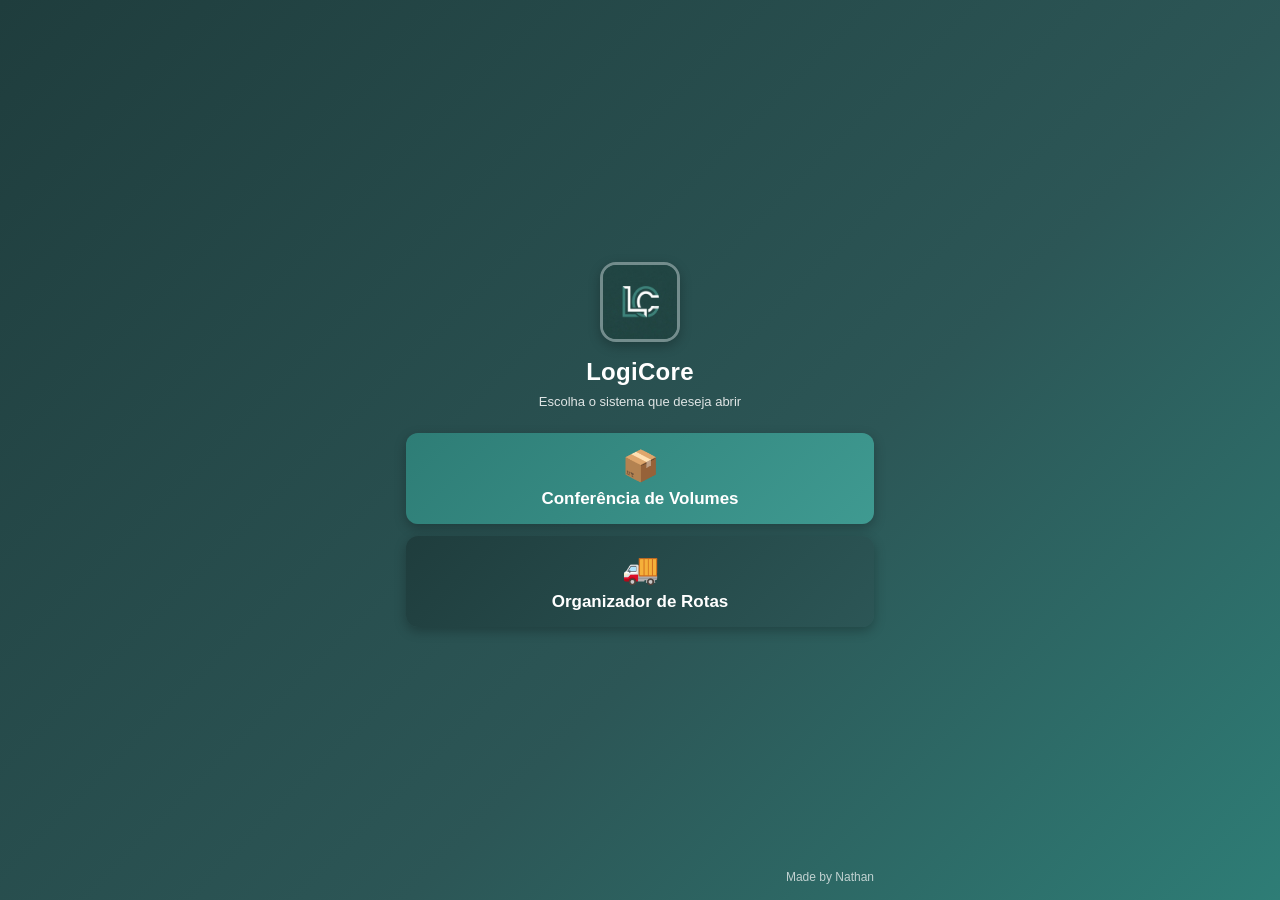
<file: index.html>
<!DOCTYPE html>
<html lang="pt-BR">
<head>
    <meta charset="UTF-8">
    <meta name="viewport" content="width=device-width, initial-scale=1.0, maximum-scale=1.0, user-scalable=no">
    <title>LogiCore</title>
    <meta name="theme-color" content="#1f3d3d">
    <link rel="icon" href="logicore.jpg" type="image/jpeg">
    <style>
        * { margin: 0; padding: 0; box-sizing: border-box; -webkit-tap-highlight-color: transparent; }
        :root {
            --primary: #1f3d3d;
            --primary-light: #2c5656;
            --accent: #2e7d76;
            --accent-light: #3f9a91;
            --bg: #eef2f2;
            --card: #ffffff;
            --text: #22333b;
            --text-muted: #7a8a8a;
        }
        html, body { height: 100%; }
        body {
            font-family: -apple-system, BlinkMacSystemFont, 'Segoe UI', Roboto, Arial, sans-serif;
            background: linear-gradient(135deg, var(--primary) 0%, var(--primary-light) 60%, var(--accent) 100%);
            color: #fff;
            max-width: 500px;
            margin: 0 auto;
            font-size: 16px;
            display: flex;
            flex-direction: column;
            align-items: center;
            justify-content: center;
            padding: 20px 16px;
            position: relative;
        }
        .container { width: 100%; text-align: center; position: relative; }
        h1 { font-size: 24px; font-weight: 800; color: #fff; margin-bottom: 8px; letter-spacing: 0.3px; }
        p.subtitle { font-size: 13px; opacity: 0.85; font-weight: 500; margin-bottom: 24px; }
        .logo {
            width: 80px; height: 80px; border-radius: 16px;
            object-fit: cover; border: 3px solid rgba(255,255,255,0.35);
            box-shadow: 0 4px 12px rgba(0,0,0,0.25); margin-bottom: 16px;
            display: block; margin: 0 auto 16px;
        }
        .btn {
            display: block; width: 100%; padding: 15px; margin-bottom: 12px;
            border: none; border-radius: 12px; font-size: 17px; font-weight: 700;
            cursor: pointer; color: #fff; text-decoration: none;
            box-shadow: 0 4px 12px rgba(0,0,0,0.25); min-height: 48px;
        }
        .btn:active { transform: scale(0.98); opacity: 0.92; }
        .btn-conferencia { background: linear-gradient(135deg, var(--accent) 0%, var(--accent-light) 100%); }
        .btn-rotas { background: linear-gradient(135deg, var(--primary) 0%, var(--primary-light) 100%); }
        .icon { font-size: 30px; margin-bottom: 6px; display: block; }
        .assinatura { position: absolute; bottom: 16px; right: 16px; font-size: 12px; opacity: 0.7; }
        @media (max-width: 420px) { body { font-size: 15px; padding: 16px 10px; } h1 { font-size: 22px; } }
    </style>
</head>
<body>

    <div class="container">
        <img src="logicore.jpg" alt="Logo Logicore" class="logo">
        <h1>LogiCore</h1>
        <p class="subtitle">Escolha o sistema que deseja abrir</p>

        <a href="conferencia/index.html" class="btn btn-conferencia">
            <span class="icon">📦</span> Conferência de Volumes
        </a>

        <a href="test/organizador_rotas.html" class="btn btn-rotas">
            <span class="icon">🚚</span> Organizador de Rotas
        </a>

    </div>

    <div class="assinatura">Made by Nathan</div>

</body>
</html>
</file>
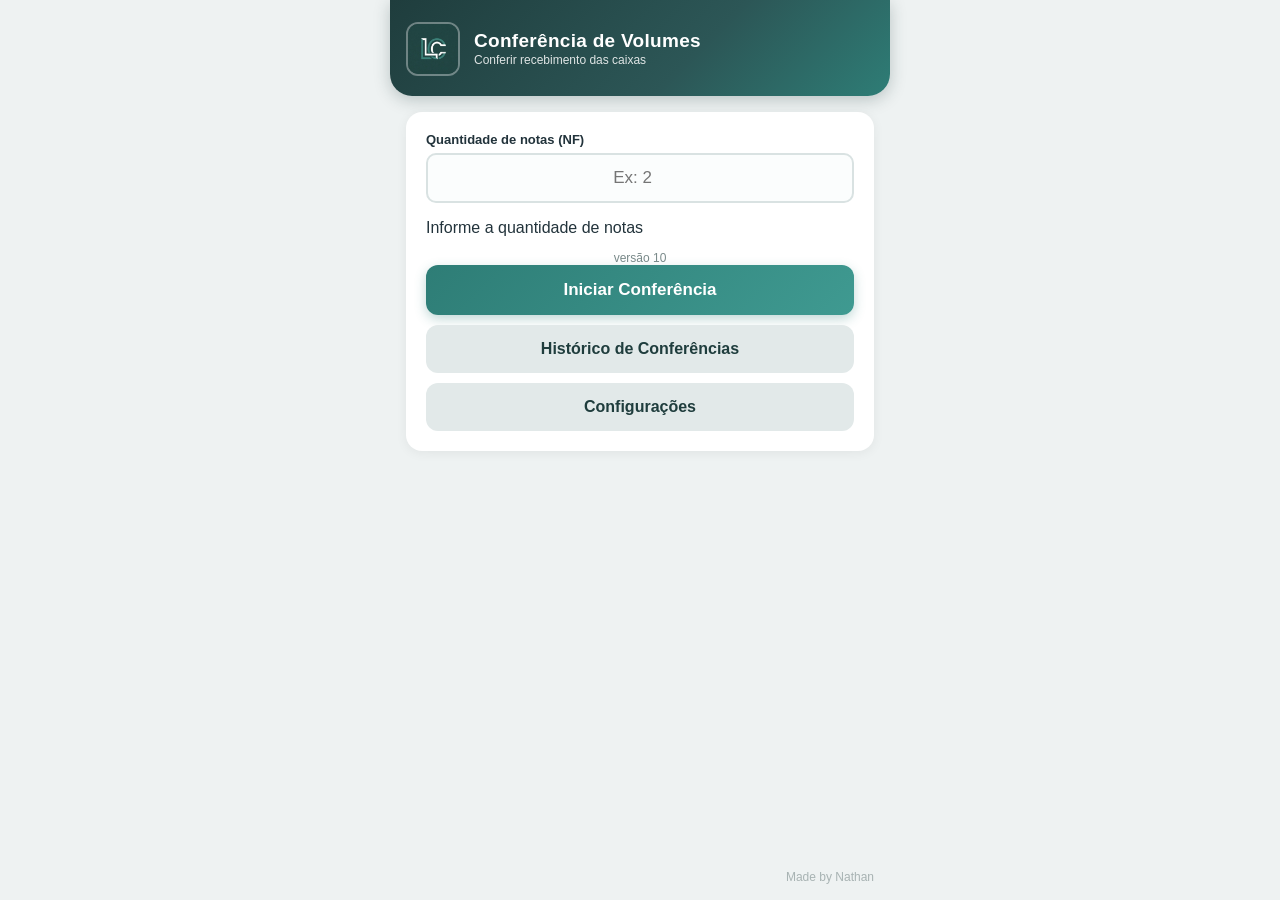
<file: conferencia/index.html>
<!DOCTYPE html>
<html lang="pt-BR">
<head>
    <meta charset="UTF-8">
    <meta name="viewport" content="width=device-width, initial-scale=1.0, maximum-scale=1.0, user-scalable=no">
    <title>LogiCore - Conferência de Volumes</title>
    <meta name="theme-color" content="#1f3d3d">
    <meta name="mobile-web-app-capable" content="yes">
    <meta name="apple-mobile-web-app-capable" content="yes">
    <meta name="apple-mobile-web-app-status-bar-style" content="black-translucent">
    <meta name="apple-mobile-web-app-title" content="Conferência">
    <link rel="manifest" href="manifest.json">
    <link rel="icon" href="../logicore.jpg" type="image/jpeg">
    <link rel="apple-touch-icon" href="../logicore.jpg">
    <link rel="stylesheet" href="style.css?v=10">
</head>
<body>

    <header class="app-header">
        <img id="logoImg" alt="Logo" src="../logicore.jpg">
        <div class="titulo">
            <h1>Conferência de Volumes</h1>
            <p>Conferir recebimento das caixas</p>
        </div>
    </header>

    <!-- ===== SETUP ===== -->
    <section id="screen-setup" class="screen active">
        <div class="card">
            <div class="field">
                <label for="numNotas">Quantidade de notas (NF)</label>
                <input type="number" id="numNotas" min="1" max="50" placeholder="Ex: 2" inputmode="numeric" pattern="[0-9]*" enterkeyhint="next" autocomplete="off">
            </div>

            <div id="notasLista"></div>

            <div class="summary" id="setupSummary"></div>

            <p class="versao">versão 10</p>

            <button id="btnIniciar" class="btn-primary">Iniciar Conferência</button>

            <button id="btnVerHistorico" class="btn-secondary">Histórico de Conferências</button>
            <button id="btnConfig" class="btn-secondary">Configurações</button>
        </div>
    </section>

    <!-- ===== CONFIGURACOES ===== -->
    <section id="screen-config" class="screen">
        <header class="topbar">
            <div>
                <button id="btnVoltarConfig" class="btn-icon" title="Voltar">&lt;</button>
                <span class="topbar-title">Configurações</span>
            </div>
        </header>
        <div class="config-group">
            <h3>Confirmação</h3>
            <div class="config-row">
                <div>
                    <div class="label">Som de confirmação</div>
                    <div class="desc">Beep ao registrar e ao detectar erro</div>
                </div>
                <div class="switch"><input type="checkbox" id="cfgSom"><label class="slider" for="cfgSom"></label></div>
            </div>
        </div>
        <div class="config-group">
            <h3>Vibração</h3>
            <div class="config-row">
                <div>
                    <div class="label">Vibrar no registro</div>
                    <div class="desc">Vibração ao registrar um volume</div>
                </div>
                <div class="switch"><input type="checkbox" id="cfgVibrar"><label class="slider" for="cfgVibrar"></label></div>
            </div>
        </div>
    </section>

    <!-- ===== CONFERENCIA ===== -->
    <section id="screen-conference" class="screen">
        <header class="topbar">
            <div>
                <button id="btnVoltar" class="btn-icon" title="Voltar">&lt;</button>
                <span class="topbar-title">Conferência</span>
            </div>
            <span class="nf-badge" id="nfBadge">NF: -</span>
        </header>

        <div class="nf-badge-center">
            <div class="progress">
                <span id="progressCount">0</span> / <span id="progressTotal">0</span>
            </div>
        </div>

        <div class="progressbar"><div id="progressFill"></div></div>

        <div class="extra-actions">
            <button id="btnSemEtiqueta" class="btn-sem-etiqueta">Caixa sem<br>etiqueta</button>
            <button id="btnDesfazer" class="btn-sem-etiqueta btn-desfazer">Desfazer<br>último</button>
        </div>

        <div id="feedback" class="feedback"></div>
        <p class="grid-hint">Toque para registrar, toque de novo para duplicar, segure para excluir.</p>

        <div class="stats">
            <div class="stat ok"><span id="statOk">0</span><small>Registrados</small></div>
            <div class="stat falta"><span id="statFalta">0</span><small>Faltando</small></div>
            <div class="stat sem"><span id="statSem">0</span><small>Sem etiqueta</small></div>
            <div class="stat dup"><span id="statDup">0</span><small>Repetidos</small></div>
        </div>

        <div id="avisoExcesso" class="aviso-excesso hidden"></div>

        <div id="grid" class="grid"></div>

        <div style="height:12px"></div>
        <button id="btnFinalizar" class="btn-primary">Finalizar e Salvar</button>
    </section>

    <!-- ===== RELATORIO ===== -->
    <section id="screen-report" class="screen">
        <div class="card">
            <h1>Relatório Final</h1>
            <div id="reportNf" class="nf-line"></div>
            <div id="reportSummary" class="summary"></div>
            <div id="reportExcesso" class="aviso-excesso" style="display:none"></div>

            <h3>Volumes Faltando</h3>
            <div id="reportFalta" class="report-list"></div>

            <h3>Caixas sem etiqueta</h3>
            <div id="reportSemAviso" class="aviso-sem-aviso"></div>
            <div id="reportSem" class="report-list"></div>

            <h3>Volumes Repetidos</h3>
            <div id="reportDup" class="report-list"></div>

            <h3>Volumes Registrados</h3>
            <div id="reportOk" class="report-list"></div>

            <div class="report-actions">
                <button id="btnExcel" class="btn-excel">Exportar Excel (Planilha)</button>
                <button id="btnSalvarHist" class="btn-primary" style="margin-top:10px">Salvar no Histórico</button>
                <button id="btnNova" class="btn-secondary">Nova Conferência</button>
            </div>
        </div>
    </section>

    <!-- ===== HISTORICO ===== -->
    <section id="screen-historico" class="screen">
        <header class="topbar">
            <div>
                <button id="btnVoltarHist" class="btn-icon" title="Voltar">&lt;</button>
                <span class="topbar-title">Histórico</span>
            </div>
        </header>
        <div id="histList"></div>
    </section>

    <!-- ===== MODAL SEM ETIQUETA ===== -->
    <div id="modalSem" class="modal-overlay">
        <div class="modal">
            <h2>Caixa sem etiqueta / ilegível</h2>
            <p>Confirma que esta caixa não tem etiqueta legível? Ela será registrada separadamente, sem número de volume.</p>
            <button id="btnModalConfirm" class="btn-confirm">Registrar caixa</button>
            <button id="btnModalCancel" class="btn-cancel">Cancelar</button>
        </div>
    </div>

    <!-- ===== MODAL CONFIRMAR REGISTRO ===== -->
    <div id="modalConfirma" class="modal-overlay">
        <div class="modal">
            <h2>Confirmar volume?</h2>
            <p id="modalConfirmaMsg">Registrar este volume?</p>
            <button id="btnConfirmaOk" class="btn-confirm">Confirmar</button>
            <button id="btnConfirmaCancel" class="btn-cancel">Cancelar</button>
        </div>
    </div>

    <!-- ===== MODAL VOLUME REPETIDO ===== -->
    <div id="modalDup" class="modal-overlay">
        <div class="modal">
            <h2>Volume repetido</h2>
            <p id="modalDupMsg">Este volume já foi registrado. Registrar novamente (duplicado)?</p>
            <button id="btnDupConfirm" class="btn-confirm">Registrar duplicado</button>
            <button id="btnDupCancel" class="btn-cancel">Cancelar</button>
        </div>
    </div>

    <!-- ===== MODAL CONFIRMAR FINALIZAR ===== -->
    <div id="modalFin" class="modal-overlay">
        <div class="modal">
            <h2>Finalizar Conferência?</h2>
            <p id="modalFinMsg">Ainda faltam volumes. Deseja finalizar mesmo assim?</p>
            <div class="modal-actions">
                <button id="btnFinConfirm" class="btn-confirm">Sim, finalizar</button>
                <button id="btnFinCancel" class="btn-cancel">Voltar</button>
            </div>
        </div>
    </div>

    <div class="assinatura">Made by Nathan</div>
    <script src="app.js?v=10"></script>
</body>
</html>
</file>
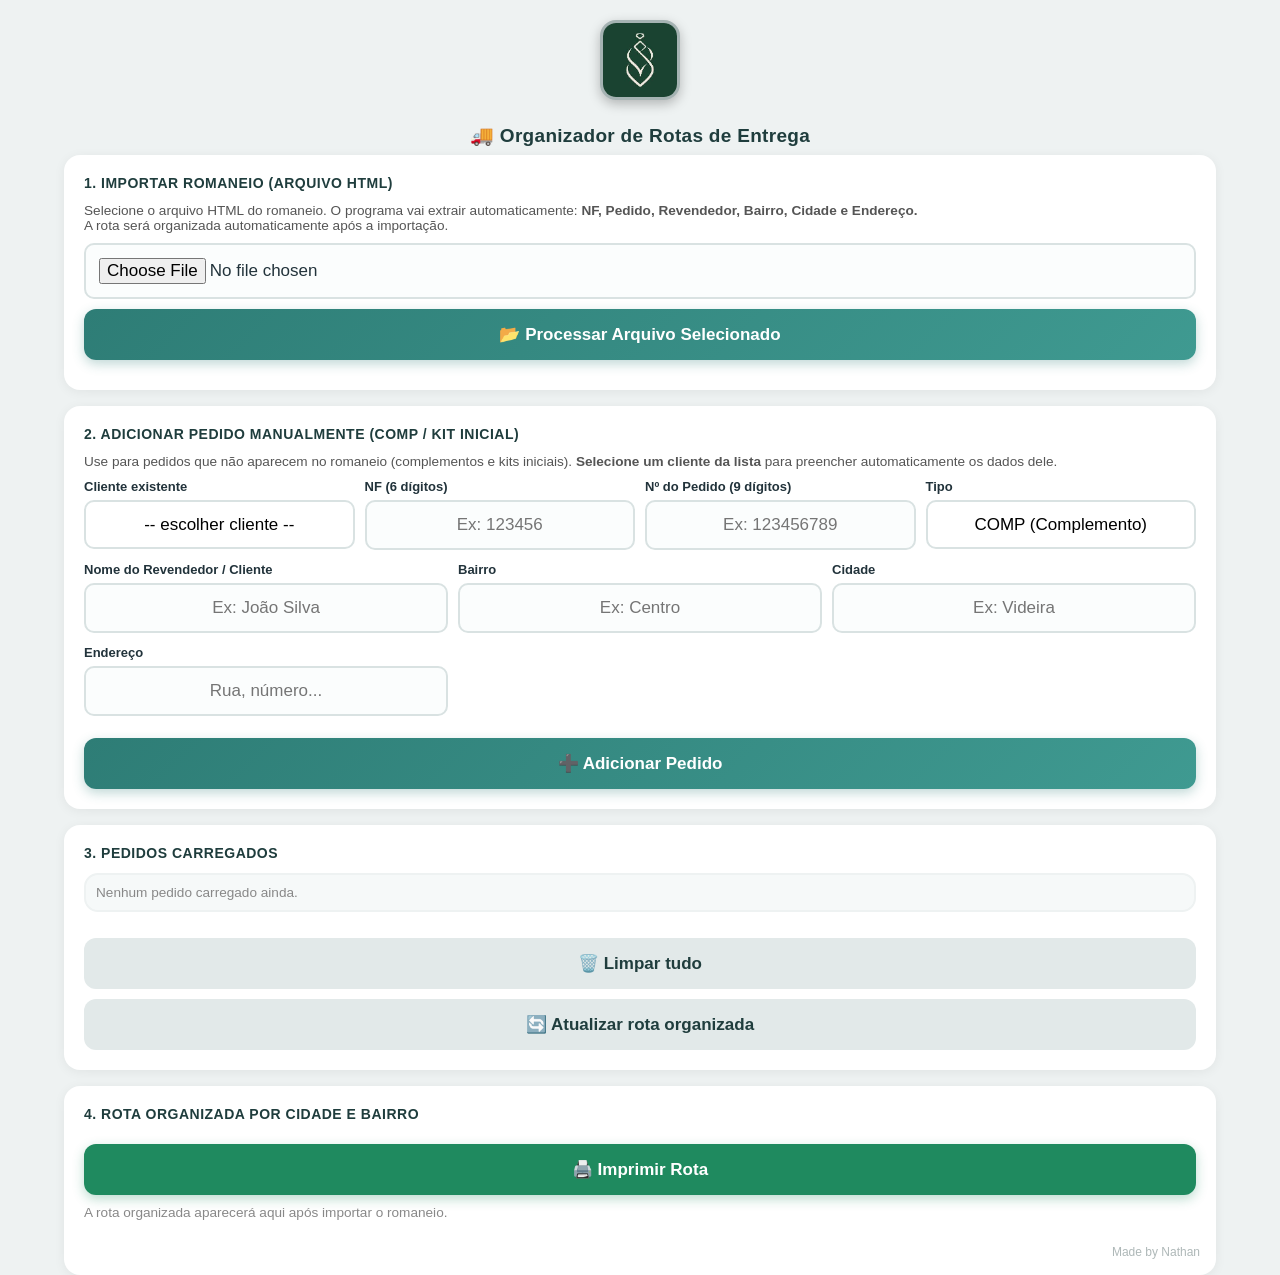
<file: organizador_rotas.html>
<!DOCTYPE html>
<html lang="pt-BR">
<head>
<meta charset="UTF-8">
<meta name="viewport" content="width=device-width, initial-scale=1.0">
<title>Organizador de Rotas de Entrega</title>
<meta name="theme-color" content="#1f3d3d">
<style>
  * {
    margin: 0;
    padding: 0;
    box-sizing: border-box;
    -webkit-tap-highlight-color: transparent;
  }
  :root {
    --primary: #1f3d3d;
    --primary-light: #2c5656;
    --primary-dark: #142b2b;
    --accent: #2e7d76;
    --accent-light: #3f9a91;
    --gold: #e8b64c;
    --bg: #eef2f2;
    --card: #ffffff;
    --text: #22333b;
    --text-muted: #7a8a8a;
    --success: #1f8a5f;
    --success-bg: #e6f6ef;
    --warn: #d98b2b;
    --warn-bg: #fdf1e0;
    --danger: #d64545;
    --danger-bg: #fbeaea;
  }
  html, body {
    height: 100%;
  }
  body {
    font-family: -apple-system, BlinkMacSystemFont, 'Segoe UI', Roboto, Arial, sans-serif;
    background: var(--bg);
    color: var(--text);
    max-width: 1200px;
    margin: 0 auto;
    font-size: 16px;
    padding: 20px 24px;
  }
  .container {
    width: 100%;
    max-width: 1200px;
    margin: 0 auto;
    padding: 0;
    position: relative;
  }
  .assinatura {
    position: absolute;
    bottom: 16px;
    right: 16px;
    font-size: 12px;
    opacity: 0.6;
    color: var(--text-muted);
  }
  .logo.no-print {
    width: 80px;
    height: 80px;
    border-radius: 16px;
    object-fit: cover;
    border: 3px solid rgba(31,61,61,0.35);
    box-shadow: 0 4px 12px rgba(0,0,0,0.25);
    margin: 0 auto 16px;
    display: block;
  }
  h1.no-print {
    text-align: center;
    color: var(--primary);
    margin: 24px 0 8px;
    font-size: 19px;
    font-weight: 800;
    letter-spacing: 0.3px;
  }
  .card {
    background: var(--card);
    border-radius: 16px;
    padding: 20px;
    margin-bottom: 16px;
    box-shadow: 0 2px 12px rgba(0,0,0,0.06);
  }
  h2 {
    font-size: 14px;
    color: var(--primary);
    margin-top: 0;
    margin-bottom: 12px;
    font-weight: 800;
    text-transform: uppercase;
    letter-spacing: 0.5px;
  }
  label {
    display: block;
    font-size: 13px;
    font-weight: 700;
    color: var(--text);
    margin-bottom: 6px;
  }
  input[type="text"], input[type="file"], select, textarea {
    width: 100%;
    padding: 13px;
    border: 2px solid #d9e2e2;
    border-radius: 10px;
    font-size: 17px;
    text-align: center;
    background: #fbfdfd;
  }
  input[type="text"]:focus, select:focus, textarea:focus {
    outline: none;
    border-color: var(--accent);
    background: #fff;
  }
  select {
    appearance: none;
    background-color: #fff;
  }
  button {
    width: 100%;
    padding: 15px;
    background: linear-gradient(135deg, var(--accent) 0%, var(--accent-light) 100%);
    color: #fff;
    border: none;
    border-radius: 12px;
    font-size: 17px;
    font-weight: 700;
    cursor: pointer;
    box-shadow: 0 4px 12px rgba(46,125,118,0.3);
    margin-top: 10px;
    min-height: 48px;
  }
  button:active { transform: scale(0.98); opacity: 0.92; }
  button.secondary {
    background: #e2e9e9;
    color: var(--primary);
    box-shadow: none;
  }
  button.secondary:hover { background: #d3dddd; }
  button.secondary:active { background: #d3dddd; }
  button.danger {
    background: var(--danger);
    box-shadow: 0 4px 12px rgba(214,69,69,0.3);
  }
  button.danger:hover { background: #c43a3a; }
  button.print-btn {
    background: var(--success);
    box-shadow: 0 4px 12px rgba(31,138,95,0.3);
  }
  button.print-btn:hover { background: #1a7a50; }

  .row { display: grid; gap: 10px; margin-bottom: 12px; }
  @media (min-width: 600px) {
    .row-2 { grid-template-columns: 1fr 1fr; }
    .row-3 { grid-template-columns: 1fr 1fr 1fr; }
    .row-4 { grid-template-columns: 1fr 1fr 1fr 1fr; }
  }

  /* ---------- Lista de pedidos ---------- */
  #pedidosLista {
    border: 2px solid #eef2f2;
    border-radius: 14px;
    background: #f6f9f9;
    padding: 10px;
    margin-bottom: 16px;
    max-height: 300px;
    overflow-y: auto;
  }
  .pedido-item {
    display: grid;
    gap: 4px;
    padding: 8px;
    border-bottom: 1px solid #eee;
    font-size: 13px;
  }
  .pedido-item:last-child { border-bottom: none; }
  .pedido-item .meta { color: var(--text-muted); font-size: 12px; }
  .badge {
    display: inline-block;
    padding: 6px 10px;
    border-radius: 8px;
    font-weight: 700;
    font-size: 13px;
    background: var(--danger);
    color: #fff;
    margin-left: 6px;
  }
  .badge.ok { background: var(--success); }
  .badge.sem { background: var(--warn); }
  .badge-normal { background: #e2e8f0; color: #000; }
  .badge-comp { background: var(--warn-bg); color: var(--warn); border: 1px solid #f0d9b0; }
  .badge-kit { background: var(--success-bg); color: var(--success); border: 1px solid #b5ddc2; }

  /* ---------- Rota organizada ---------- */
  #secaoRota {
    display: block;
  }
  #rotaOrganizada {
    min-height: 50px;
  }
  .cidade-bloco {
    border: 2px solid #eef2f2;
    border-radius: 14px;
    margin-bottom: 16px;
    background: #fff;
    box-shadow: 0 1px 6px rgba(0,0,0,0.05);
    page-break-inside: auto;
    break-inside: auto;
  }
  .cidade-header {
    background: var(--primary);
    color: #fff;
    padding: 12px 16px;
    font-weight: 900;
    font-size: 1.25rem;
    border-radius: 12px 12px 0 0;
    border-bottom: 5px solid var(--primary);
    letter-spacing: 0.5px;
    text-transform: uppercase;
    box-shadow: 0 3px 6px rgba(31,61,61,0.25);
  }
  .bairro-bloco {
    border-top: 5px solid #000;
    padding: 14px 16px;
    background: #eef2f6;
  }
  .bairro-header {
    font-weight: 900;
    color: #000;
    margin-bottom: 10px;
    font-size: 1.1rem;
    display: flex;
    justify-content: space-between;
    align-items: center;
    border-bottom: 3px solid #000;
    padding-bottom: 6px;
    text-transform: uppercase;
  }
  .bairro-header .contador { background: #e2e8f0; color: #475569; padding: 2px 8px; border-radius: 10px; font-size: 0.75rem; }
  .sem-bairro { color: #000; font-weight: 800; font-style: italic; }

  .pedido-card {
    border: 2px solid #000;
    border-radius: 6px;
    padding: 8px 10px;
    margin-bottom: 10px;
    background: #fff;
    page-break-inside: auto;
    break-inside: auto;
    font-size: 0.85rem;
  }
  .pedido-card .linha { margin: 3px 0; }
  .pedido-card .rotulo { color: #000; font-weight: 800; font-size: 0.78rem; text-transform: uppercase; }
  .pedido-card .valor { color: #000; font-weight: 600; }

  .alerta-duplicado {
    background: var(--warn-bg);
    border: 4px solid #000;
    border-radius: 8px;
    padding: 12px 16px;
    margin-bottom: 12px;
    font-size: 1rem;
    color: #000;
    font-weight: 900;
    display: flex;
    align-items: center;
    gap: 12px;
    text-transform: uppercase;
    box-shadow: 0 3px 6px rgba(0,0,0,0.3);
    page-break-inside: avoid;
    break-inside: avoid;
  }

  .bloco-duplicado {
    border: 5px solid #000;
    border-radius: 8px;
    padding: 10px 12px;
    margin-bottom: 14px;
    background: #fffef0;
    page-break-inside: avoid;
    break-inside: avoid;
    box-shadow: 0 4px 8px rgba(0,0,0,0.2);
  }

  .pedido-duplicado {
    border: 3px solid #000 !important;
    background: #fffbcc !important;
    position: relative;
  }
  .pedido-duplicado::before {
    content: "DUPLICADO";
    position: absolute;
    top: -10px;
    left: 12px;
    background: #000;
    color: #fff;
    font-size: 0.7rem;
    font-weight: 900;
    padding: 3px 8px;
    border-radius: 4px;
    text-transform: uppercase;
    letter-spacing: 0.5px;
    box-shadow: 0 2px 4px rgba(0,0,0,0.3);
  }

  .no-print { display: block; }
  .print-only { display: none; }

  .msg-erro { color: var(--danger); background: var(--danger-bg); border: 1px solid var(--danger); padding: 8px; border-radius: 6px; margin-top: 10px; }
  .msg-sucesso { color: var(--success); background: var(--success-bg); border: 1px solid var(--success); padding: 8px; border-radius: 6px; margin-top: 10px; }

  /* ---------- Impressão compacta ---------- */
  @media print {
    body { background: #fff !important; padding: 0; margin: 0; color: #000; }
    .container { max-width: 100%; padding: 0; }
    .no-print { display: none !important; }
    .print-only { display: block !important; }
    h1.no-print { margin-top: 0; }
    .card { box-shadow: none; border: none; padding: 0; margin: 0 0 8px 0; background: #fff; border-radius: 0; }
    .cidade-bloco { border: 1px solid #94a3b8; margin-bottom: 10px; page-break-inside: auto !important; break-inside: auto !important; border-radius: 0; }
    .cidade-header { background: #000 !important; color: #fff !important; padding: 8px 12px; font-size: 13px; border-bottom: 5px solid #000 !important; border-radius: 0; }
    .bairro-bloco { padding: 8px 12px; border-top: 5px solid #000 !important; background: #e2e8f0 !important; }
    .pedido-card { border: 2px solid #000 !important; padding: 5px 8px; margin-bottom: 6px; font-size: 7.5px; background: #fff !important; page-break-inside: auto !important; break-inside: auto !important; }
    .alerta-duplicado { background: #fde047 !important; border: 4px solid #000 !important; font-size: 8px; padding: 6px 10px; margin-bottom: 8px; color: #000 !important; font-weight: 900 !important; page-break-inside: avoid !important; break-inside: avoid !important; }
    .bloco-duplicado { border: 5px solid #000 !important; border-radius: 8px !important; padding: 8px 10px !important; margin-bottom: 12px !important; background: #fffef0 !important; page-break-inside: avoid !important; break-inside: avoid !important; }
    .pedido-duplicado { border: 3px solid #000 !important; background: #fffbcc !important; position: relative !important; }
    .pedido-duplicado::before { content: "DUPLICADO"; position: absolute !important; top: -10px !important; left: 12px !important; background: #000 !important; color: #fff !important; font-size: 6px !important; font-weight: 900 !important; padding: 2px 6px !important; border-radius: 3px !important; text-transform: uppercase !important; }
    .badge { font-size: 6px; padding: 1px 6px; border: 1px solid #000 !important; }
    .bairro-header { font-size: 10px; margin-bottom: 6px; border-bottom: 3px solid #000 !important; padding-bottom: 3px; color: #000 !important; font-weight: 900 !important; }
    .pedido-card .rotulo { font-size: 6px; }
    .pedido-card .valor { font-size: 7px; }
    @page { margin: 12mm; }
  }
  @media (max-width: 420px) {
    body { font-size: 15px; padding-bottom: 20px; }
    h1.no-print { font-size: 18px; }
    .card { padding: 16px 14px; border-radius: 14px; }
    input[type="text"], input[type="file"], select, textarea { padding: 12px; font-size: 16px; }
    button { padding: 14px; font-size: 16px; }
    .grid { gap: 5px; padding: 10px; min-height: 120px; }
  }
</style>
</head>
<body>

<div class="container">
  <div class="assinatura">Made by Nathan</div>
  <img src="../conferencia/nicosia.jpg" alt="Logo" class="logo no-print">
<h1 class="no-print">🚚 Organizador de Rotas de Entrega</h1>

  <!-- Passo 1: Importar romaneio -->
  <section class="card no-print">
    <h2>1. Importar Romaneio (arquivo HTML)</h2>
    <p style="font-size:0.85rem; color:#555; margin:0 0 10px;">
      Selecione o arquivo HTML do romaneio. O programa vai extrair automaticamente:
      <strong>NF, Pedido, Revendedor, Bairro, Cidade e Endereço.</strong><br>
      A rota será organizada automaticamente após a importação.
    </p>
    <input type="file" id="romaneioFile" accept=".html,.htm">
    <button onclick="processarArquivo()">📂 Processar Arquivo Selecionado</button>
    <div id="resultadoImportacao" style="margin-top:10px;"></div>
  </section>

  <!-- Passo 2: Adição manual -->
  <section class="card no-print">
    <h2>2. Adicionar Pedido Manualmente (COMP / KIT INICIAL)</h2>
    <p style="font-size:0.85rem; color:#555; margin:0 0 10px;">
      Use para pedidos que não aparecem no romaneio (complementos e kits iniciais).
      <strong>Selecione um cliente da lista</strong> para preencher automaticamente os dados dele.
    </p>
    <form id="manualForm" onsubmit="adicionarManual(event)">
      <div class="row row-4">
        <div>
          <label>Cliente existente</label>
          <select id="clienteExistente" onchange="preencherClienteSelecionado()">
            <option value="">-- escolher cliente --</option>
          </select>
        </div>
        <div>
          <label>NF (6 dígitos)</label>
          <input type="text" id="mNf" maxlength="20" placeholder="Ex: 123456">
        </div>
        <div>
          <label>Nº do Pedido (9 dígitos)</label>
          <input type="text" id="mNumeroPedido" maxlength="20" placeholder="Ex: 123456789">
        </div>
        <div>
          <label>Tipo</label>
          <select id="mTipo">
            <option value="comp">COMP (Complemento)</option>
            <option value="kit">KIT INICIAL</option>
            <option value="normal">Normal</option>
          </select>
        </div>
      </div>
      <div class="row row-3">
        <div>
          <label>Nome do Revendedor / Cliente</label>
          <input type="text" id="mRevendedor" placeholder="Ex: João Silva">
        </div>
        <div>
          <label>Bairro</label>
          <input type="text" id="mBairro" placeholder="Ex: Centro">
        </div>
        <div>
          <label>Cidade</label>
          <input type="text" id="mCidade" placeholder="Ex: Videira">
        </div>
      </div>
      <div class="row row-3">
        <div>
          <label>Endereço</label>
          <input type="text" id="mEndereco" placeholder="Rua, número...">
        </div>
      </div>
      <button type="submit">➕ Adicionar Pedido</button>
    </form>
  </section>

  <!-- Passo 3: Lista de pedidos -->
  <section class="card no-print">
    <h2>3. Pedidos Carregados</h2>
    <div id="pedidosLista">
      <p style="color:#888; font-size:0.85rem;">Nenhum pedido carregado ainda.</p>
    </div>
    <div style="margin-top:10px; text-align:right;">
      <button class="secondary" onclick="limparTudo()">🗑️ Limpar tudo</button>
      <button class="secondary" onclick="gerarRota()">🔄 Atualizar rota organizada</button>
    </div>
  </section>

  <!-- Passo 4: Rota organizada para imprimir -->
  <section class="card" id="secaoRota">
    <h2>4. Rota Organizada por Cidade e Bairro</h2>
    <div class="no-print" style="text-align:center; margin-bottom:10px;">
      <button class="print-btn" onclick="imprimirRota()">🖨️ Imprimir Rota</button>
    </div>
    <div id="rotaOrganizada">
      <p style="color:#888; font-size:0.85rem;">A rota organizada aparecerá aqui após importar o romaneio.</p>
    </div>
  </section>
</div>

<script>
  let pedidos = [];

  // ---------- Utilitários ----------
  function limparValor(v) {
    return (v || '').toString().trim();
  }

  function normalizarTipo(tipo) {
    if (tipo === 'comp') return { label: 'COMP', cls: 'badge-comp' };
    if (tipo === 'kit') return { label: 'KIT INICIAL', cls: 'badge-kit' };
    return { label: 'Normal', cls: 'badge-normal' };
  }

  function normalizarCidade(cidade) {
    if (!cidade) return 'sem cidade';
    return cidade
      .toString()
      .trim()
      .toLowerCase()
      .normalize('NFD')
      .replace(/[\u0300-\u036f]/g, '');
  }

  function exibirCidade(cidade) {
    if (!cidade) return 'Sem Cidade';
    const c = cidade.trim();
    return c.charAt(0).toUpperCase() + c.slice(1).toLowerCase();
  }

  function mostrarMensagem(elementoId, texto, tipo) {
    const el = document.getElementById(elementoId);
    if (!el) return;
    el.innerHTML = '<div class="msg-' + tipo + '">' + texto + '</div>';
  }

  // ---------- Parser do romaneio HTML ----------
  function extrairPedidosDoHTML(htmlString) {
    const encontrados = [];
    try {
      const parser = new DOMParser();
      const doc = parser.parseFromString(htmlString, 'text/html');

      const tabelas = doc.querySelectorAll('table');
      tabelas.forEach(function(tabela) {
        const linhas = tabela.querySelectorAll('tr');
        if (linhas.length < 2) return;

        const cabecalho = linhas[0];
        const celulasCab = cabecalho.querySelectorAll('th, td');
        const colunas = [];
        celulasCab.forEach(function(cel) {
          const texto = limparValor(cel.textContent).toLowerCase();
          let chave = null;
          if (texto.includes('nf') || texto.includes('nota')) chave = 'nf';
          else if (texto.includes('pedido') || texto.includes('numero') || texto.includes('nº') || texto.includes('nro')) chave = 'numeroPedido';
          else if (texto.includes('revendedor') || texto.includes('cliente') || texto.includes('nome')) chave = 'revendedor';
          else if (texto.includes('bairro')) chave = 'bairro';
          else if (texto.includes('cidade')) chave = 'cidade';
          else if (texto.includes('endereço') || texto.includes('endereco') || texto.includes('logradouro')) chave = 'endereco';
          colunas.push(chave);
        });

        for (var i = 1; i < linhas.length; i++) {
          const celulas = linhas[i].querySelectorAll('td');
          if (celulas.length === 0) continue;
          const p = {};
          colunas.forEach(function(chave, idx) {
            if (chave && celulas[idx]) p[chave] = limparValor(celulas[idx].textContent);
          });
          if (p.revendedor || p.numeroPedido) {
            p.tipo = 'normal';
            p.manual = false;
            p.id = Date.now() + Math.random();
            p.cidade = p.cidade || 'Sem Cidade';
            p.cidadeNormalizada = normalizarCidade(p.cidade);
            encontrados.push(p);
          }
        }
      });
    } catch (e) {
      console.error('Erro ao extrair pedidos:', e);
    }
    return encontrados;
  }

  // ---------- Dropdown de clientes ----------
  function montarListaClientes() {
    const clientesMap = new Map();
    pedidos.forEach(function(p) {
      const chave = (p.revendedor || '').trim();
      if (!chave) return;
      if (!clientesMap.has(chave)) {
        clientesMap.set(chave, {
          revendedor: p.revendedor,
          bairro: p.bairro || '',
          cidade: p.cidade || '',
          endereco: p.endereco || ''
        });
      }
    });
    return Array.from(clientesMap.values()).sort(function(a, b) {
      return a.revendedor.localeCompare(b.revendedor, 'pt-BR');
    });
  }

  function atualizarDropdownClientes() {
    const select = document.getElementById('clienteExistente');
    if (!select) return;
    const clientes = montarListaClientes();
    select.innerHTML = '<option value="">-- escolher cliente --</option>';
    clientes.forEach(function(c) {
      var opt = document.createElement('option');
      opt.value = c.revendedor;
      opt.textContent = c.revendedor;
      opt.dataset.bairro = c.bairro;
      opt.dataset.cidade = c.cidade;
      opt.dataset.endereco = c.endereco;
      select.appendChild(opt);
    });
  }

  function preencherClienteSelecionado() {
    const select = document.getElementById('clienteExistente');
    if (!select) return;
    var opt = select.options[select.selectedIndex];
    if (!opt || !opt.value) return;
    document.getElementById('mRevendedor').value = opt.textContent;
    document.getElementById('mBairro').value = opt.dataset.bairro || '';
    document.getElementById('mCidade').value = opt.dataset.cidade || '';
    document.getElementById('mEndereco').value = opt.dataset.endereco || '';
  }

  // ---------- Importar arquivo ----------
  function processarArquivo() {
    var input = document.getElementById('romaneioFile');
    if (!input || !input.files || input.files.length === 0) {
      mostrarMensagem('resultadoImportacao', 'Selecione um arquivo primeiro.', 'erro');
      return;
    }
    var arquivo = input.files[0];
    var leitor = new FileReader();
    leitor.onload = function(e) {
      try {
        var novos = extrairPedidosDoHTML(e.target.result);
        if (!novos || novos.length === 0) {
          mostrarMensagem('resultadoImportacao', '⚠ Não foi possível extrair pedidos automaticamente. Adicione manualmente no passo 2.', 'erro');
          return;
        }
        novos.forEach(function(n) {
          var jaExiste = pedidos.find(function(p) {
            return p.numeroPedido === n.numeroPedido && p.revendedor === n.revendedor;
          });
          if (!jaExiste) pedidos.push(n);
        });
        mostrarMensagem('resultadoImportacao', '✓ ' + novos.length + ' pedido(s) importado(s) com sucesso.', 'sucesso');
        atualizarDropdownClientes();
        renderizarListaPedidos();
        gerarRota();
      } catch (err) {
        console.error(err);
        mostrarMensagem('resultadoImportacao', 'Erro ao processar arquivo: ' + err.message, 'erro');
      }
    };
    leitor.onerror = function() {
      mostrarMensagem('resultadoImportacao', 'Erro ao ler o arquivo.', 'erro');
    };
    leitor.readAsText(arquivo);
  }

  // ---------- Adição manual ----------
  function adicionarManual(e) {
    e.preventDefault();
    var cidadeRaw = limparValor(document.getElementById('mCidade').value);
    var p = {
      id: Date.now() + Math.random(),
      nf: limparValor(document.getElementById('mNf').value),
      numeroPedido: limparValor(document.getElementById('mNumeroPedido').value),
      revendedor: limparValor(document.getElementById('mRevendedor').value),
      bairro: limparValor(document.getElementById('mBairro').value) || 'Sem Bairro',
      cidade: cidadeRaw || 'Sem Cidade',
      cidadeNormalizada: normalizarCidade(cidadeRaw),
      endereco: limparValor(document.getElementById('mEndereco').value),
      tipo: document.getElementById('mTipo').value,
      manual: true
    };
    pedidos.push(p);
    document.getElementById('manualForm').reset();
    atualizarDropdownClientes();
    renderizarListaPedidos();
    gerarRota();
  }

  function removerPedido(id) {
    pedidos = pedidos.filter(function(p) { return p.id !== id; });
    atualizarDropdownClientes();
    renderizarListaPedidos();
    gerarRota();
  }

  function limparTudo() {
    if (!confirm('Tem certeza que deseja limpar todos os pedidos?')) return;
    pedidos = [];
    if (document.getElementById('romaneioFile')) document.getElementById('romaneioFile').value = '';
    mostrarMensagem('resultadoImportacao', '');
    atualizarDropdownClientes();
    renderizarListaPedidos();
    document.getElementById('rotaOrganizada').innerHTML = '<p style="color:#888; font-size:0.85rem;">Nenhum pedido carregado.</p>';
  }

  // ---------- Render lista de pedidos ----------
  function renderizarListaPedidos() {
    var container = document.getElementById('pedidosLista');
    if (!container) return;
    if (!pedidos || pedidos.length === 0) {
      container.innerHTML = '<p style="color:#888; font-size:0.85rem;">Nenhum pedido carregado ainda.</p>';
      return;
    }
    var html = '';
    pedidos.forEach(function(p) {
      var tipo = normalizarTipo(p.tipo);
      html += '<div class="pedido-item">' +
        '<div style="display:flex; justify-content:space-between; align-items:center;">' +
          '<strong>#' + p.numeroPedido + '</strong> - <span style="color:#444;">' + p.revendedor + '</span>' +
          '<span class="badge ' + tipo.cls + '">' + tipo.label + '</span>' +
          '<button class="danger" style="padding:4px 8px; font-size:0.75rem;" onclick="removerPedido(' + p.id + ')">Remover</button>' +
        '</div>' +
        '<div class="meta">' +
          'NF: ' + (p.nf || '—') + ' | Cidade: ' + (p.cidade || '—') + ' | Bairro: ' + (p.bairro === 'Sem Bairro' ? '<em>Sem bairro</em>' : p.bairro) + ' | ' + (p.endereco || '—') +
          (p.manual ? ' <span style="color:#dc3545; font-weight:700;">[Manual]</span>' : '') +
        '</div>' +
      '</div>';
    });
    container.innerHTML = html;
  }

  // ---------- Gerar rota organizada ----------
  function gerarRota() {
    try {
      if (!pedidos || pedidos.length === 0) {
        document.getElementById('rotaOrganizada').innerHTML = '<p style="color:#888; font-size:0.85rem;">Nenhum pedido carregado.</p>';
        return;
      }

      var contagemRevendedorCidade = {};
      pedidos.forEach(function(p) {
        var cidadeKey = p.cidadeNormalizada || normalizarCidade(p.cidade) || 'sem cidade';
        var chave = cidadeKey + '|' + (p.revendedor || '').trim().toLowerCase();
        contagemRevendedorCidade[chave] = (contagemRevendedorCidade[chave] || 0) + 1;
      });

      var porCidade = new Map();
      pedidos.forEach(function(p) {
        var cidadeKey = p.cidadeNormalizada || normalizarCidade(p.cidade) || 'sem cidade';
        var cidadeExibir = p.cidade || 'Sem Cidade';
        if (!porCidade.has(cidadeKey)) porCidade.set(cidadeKey, { nome: cidadeExibir, bairros: new Map() });
        var entrada = porCidade.get(cidadeKey);
        var bairro = p.bairro || 'Sem Bairro';
        if (!entrada.bairros.has(bairro)) entrada.bairros.set(bairro, []);
        entrada.bairros.get(bairro).push(p);
      });

      var cidadesOrdenadas = Array.from(porCidade.entries()).sort(function(a, b) {
        return a[1].nome.localeCompare(b[1].nome, 'pt-BR');
      });

      var html = '';
      cidadesOrdenadas.forEach(function(entry) {
        var cidadeKey = entry[0];
        var entrada = entry[1];
        var cidade = entrada.nome;
        var mapaBairro = entrada.bairros;
        var bairrosOrdenados = Array.from(mapaBairro.keys()).sort(function(a, b) {
          if (a === 'Sem Bairro') return 1;
          if (b === 'Sem Bairro') return -1;
          return a.localeCompare(b, 'pt-BR');
        });

        var totalCidade = 0;
        bairrosOrdenados.forEach(function(bairro) { totalCidade += mapaBairro.get(bairro).length; });

        html += '<div class="cidade-bloco">' +
          '<div class="cidade-header">' + cidade.toUpperCase() + ' <span style="font-weight:400; font-size:0.8rem; opacity:0.9;">(' + totalCidade + ' pedido(s))</span></div>';

        bairrosOrdenados.forEach(function(bairro) {
          var lista = mapaBairro.get(bairro);

          var porRevendedor = new Map();
          lista.forEach(function(p) {
            if (!porRevendedor.has(p.revendedor)) porRevendedor.set(p.revendedor, []);
            porRevendedor.get(p.revendedor).push(p);
          });

          html += '<div class="bairro-bloco">' +
            '<div class="bairro-header">' +
            (bairro === 'Sem Bairro' ? '<span class="sem-bairro">Sem Bairro</span>' : bairro.toUpperCase()) +
            '<span class="contador">' + lista.length + '</span>' +
            '</div>';

          porRevendedor.forEach(function(grupo, revendedor) {
            var chave = cidadeKey + '|' + (revendedor || '').trim().toLowerCase();
            var duplicado = contagemRevendedorCidade[chave] > 1;

            if (duplicado && grupo.length > 1) {
              html += '<div class="bloco-duplicado">' +
                '<div class="alerta-duplicado">' +
                '⚠ Atenção: ' + grupo.length + ' pedidos para este revendedor' +
                '</div>';
            }

            grupo.forEach(function(p) {
              var tipo = normalizarTipo(p.tipo);
              var classeDuplicado = duplicado ? 'pedido-duplicado' : '';
              html += '<div class="pedido-card ' + classeDuplicado + '">' +
                '<div class="linha"><span class="rotulo">NF:</span> <span class="valor">' + (p.nf || '—') + '</span></div>' +
                '<div class="linha"><span class="rotulo">Pedido:</span> <span class="valor">#' + (p.numeroPedido || '—') + '</span></div>' +
                '<div class="linha"><span class="rotulo">Revendedor:</span> <span class="valor">' + (p.revendedor || '—') + '</span></div>' +
                '<div class="linha"><span class="rotulo">Endereço:</span> <span class="valor">' + (p.endereco || '—') + '</span></div>' +
                '<div class="linha" style="margin-top:4px;">' +
                  '<span class="badge ' + tipo.cls + '">' + tipo.label + '</span>' +
                  (p.manual ? ' <span style="font-size:0.7rem; color:#666;">[Manual]</span>' : '') +
                '</div>' +
              '</div>';
            });

            if (duplicado && grupo.length > 1) {
              html += '</div>';
            }
          });

          html += '</div>';
        });

        html += '</div>';
      });

      document.getElementById('rotaOrganizada').innerHTML = html;
    } catch (err) {
      console.error('Erro ao gerar rota:', err);
      document.getElementById('rotaOrganizada').innerHTML = '<div class="msg-erro">Erro ao gerar rota: ' + err.message + '</div>';
    }
  }

  // ---------- Imprimir ----------
  function imprimirRota() {
    if (!pedidos || pedidos.length === 0) {
      alert('Não há pedidos organizados para imprimir.');
      return;
    }
    gerarRota();
    window.print();
  }

  // Inicial
  renderizarListaPedidos();
</script>

</body>
</html>
</file>
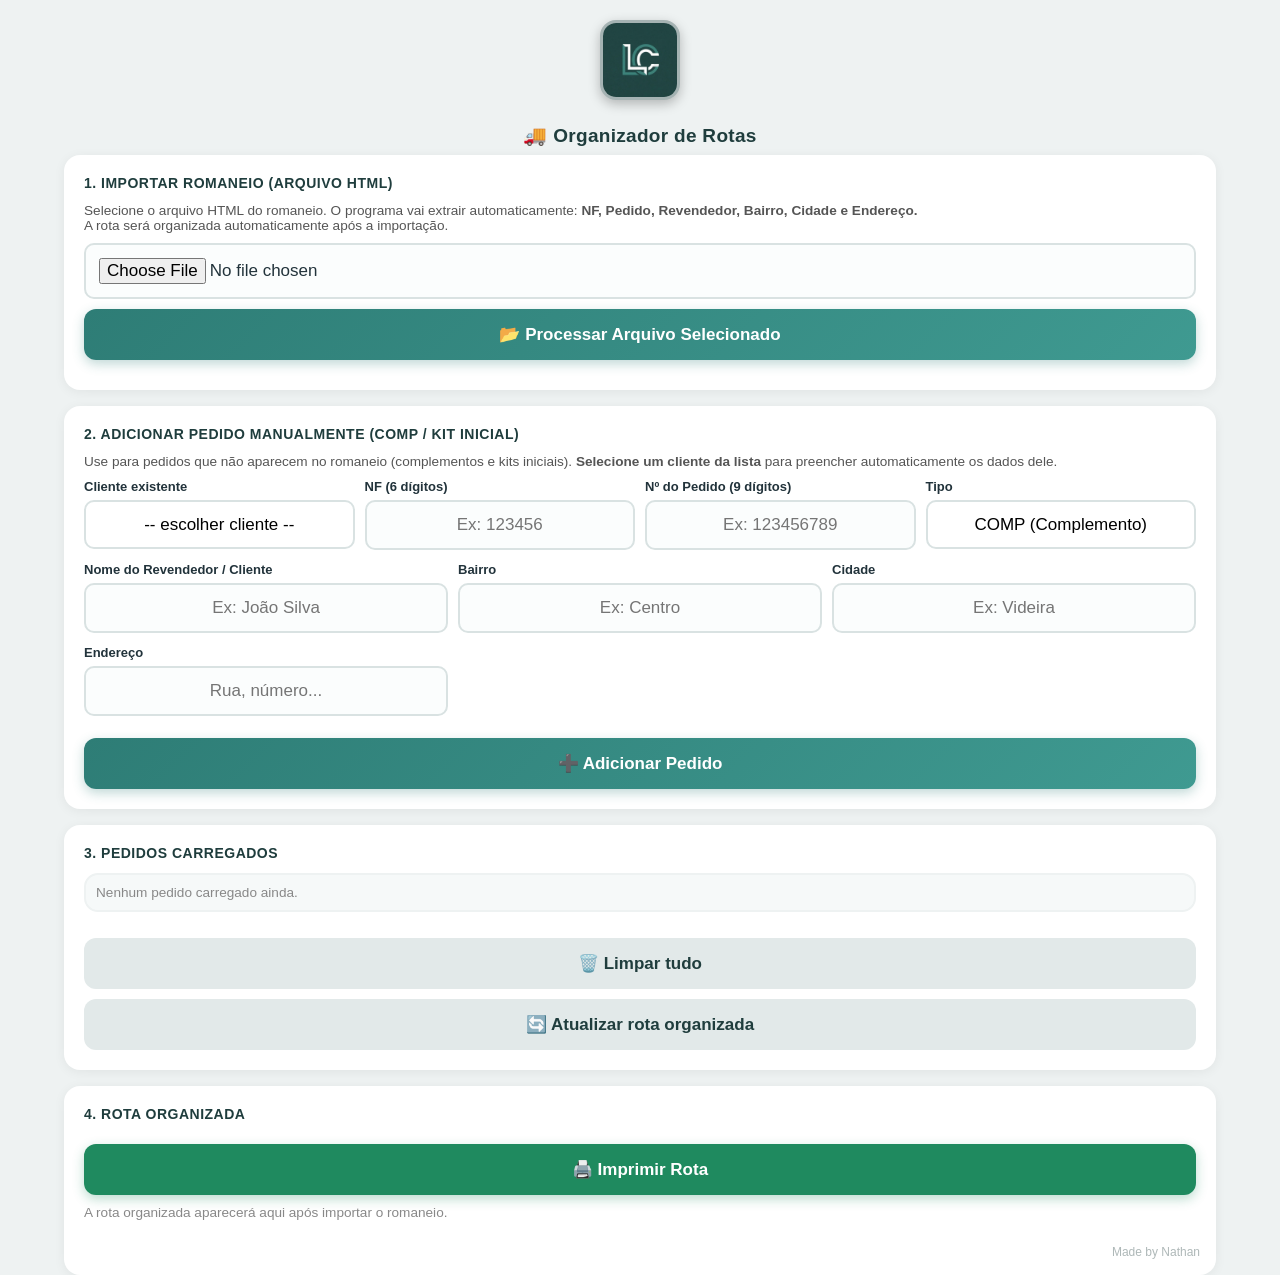
<file: test/organizador_rotas.html>
<!DOCTYPE html>
<html lang="pt-BR">
<head>
<meta charset="UTF-8">
<meta name="viewport" content="width=device-width, initial-scale=1.0">
<title>LogiCore - Organizador de Rotas</title>
<meta name="theme-color" content="#1f3d3d">
<link rel="icon" href="../logicore.jpg" type="image/jpeg">
<link rel="apple-touch-icon" href="../logicore.jpg">
<style>
  * {
    margin: 0;
    padding: 0;
    box-sizing: border-box;
    -webkit-tap-highlight-color: transparent;
  }
  :root {
    --primary: #1f3d3d;
    --primary-light: #2c5656;
    --primary-dark: #142b2b;
    --accent: #2e7d76;
    --accent-light: #3f9a91;
    --gold: #e8b64c;
    --bg: #eef2f2;
    --card: #ffffff;
    --text: #22333b;
    --text-muted: #7a8a8a;
    --success: #1f8a5f;
    --success-bg: #e6f6ef;
    --warn: #d98b2b;
    --warn-bg: #fdf1e0;
    --danger: #d64545;
    --danger-bg: #fbeaea;
  }
  html, body {
    height: 100%;
  }
  body {
    font-family: -apple-system, BlinkMacSystemFont, 'Segoe UI', Roboto, Arial, sans-serif;
    background: var(--bg);
    color: var(--text);
    max-width: 1200px;
    margin: 0 auto;
    font-size: 16px;
    padding: 20px 24px;
  }
  .container {
    width: 100%;
    max-width: 1200px;
    margin: 0 auto;
    padding: 0;
    position: relative;
  }
  .assinatura {
    position: absolute;
    bottom: 16px;
    right: 16px;
    font-size: 12px;
    opacity: 0.6;
    color: var(--text-muted);
  }
  .logo.no-print {
    width: 80px;
    height: 80px;
    border-radius: 16px;
    object-fit: cover;
    border: 3px solid rgba(31,61,61,0.35);
    box-shadow: 0 4px 12px rgba(0,0,0,0.25);
    margin: 0 auto 16px;
    display: block;
  }
  h1.no-print {
    text-align: center;
    color: var(--primary);
    margin: 24px 0 8px;
    font-size: 19px;
    font-weight: 800;
    letter-spacing: 0.3px;
  }
  .card {
    background: var(--card);
    border-radius: 16px;
    padding: 20px;
    margin-bottom: 16px;
    box-shadow: 0 2px 12px rgba(0,0,0,0.06);
  }
  h2 {
    font-size: 14px;
    color: var(--primary);
    margin-top: 0;
    margin-bottom: 12px;
    font-weight: 800;
    text-transform: uppercase;
    letter-spacing: 0.5px;
  }
  label {
    display: block;
    font-size: 13px;
    font-weight: 700;
    color: var(--text);
    margin-bottom: 6px;
  }
  input[type="text"], input[type="file"], select, textarea {
    width: 100%;
    padding: 13px;
    border: 2px solid #d9e2e2;
    border-radius: 10px;
    font-size: 17px;
    text-align: center;
    background: #fbfdfd;
  }
  input[type="text"]:focus, select:focus, textarea:focus {
    outline: none;
    border-color: var(--accent);
    background: #fff;
  }
  select {
    appearance: none;
    background-color: #fff;
  }
  button {
    width: 100%;
    padding: 15px;
    background: linear-gradient(135deg, var(--accent) 0%, var(--accent-light) 100%);
    color: #fff;
    border: none;
    border-radius: 12px;
    font-size: 17px;
    font-weight: 700;
    cursor: pointer;
    box-shadow: 0 4px 12px rgba(46,125,118,0.3);
    margin-top: 10px;
    min-height: 48px;
  }
  button:active { transform: scale(0.98); opacity: 0.92; }
  button.secondary {
    background: #e2e9e9;
    color: var(--primary);
    box-shadow: none;
  }
  button.secondary:hover { background: #d3dddd; }
  button.secondary:active { background: #d3dddd; }
  button.danger {
    background: var(--danger);
    box-shadow: 0 4px 12px rgba(214,69,69,0.3);
  }
  button.danger:hover { background: #c43a3a; }
  button.print-btn {
    background: var(--success);
    box-shadow: 0 4px 12px rgba(31,138,95,0.3);
  }
  button.print-btn:hover { background: #1a7a50; }

  .row { display: grid; gap: 10px; margin-bottom: 12px; }
  @media (min-width: 600px) {
    .row-2 { grid-template-columns: 1fr 1fr; }
    .row-3 { grid-template-columns: 1fr 1fr 1fr; }
    .row-4 { grid-template-columns: 1fr 1fr 1fr 1fr; }
  }

  /* ---------- Lista de pedidos ---------- */
  #pedidosLista {
    border: 2px solid #eef2f2;
    border-radius: 14px;
    background: #f6f9f9;
    padding: 10px;
    margin-bottom: 16px;
    max-height: 300px;
    overflow-y: auto;
  }
  .pedido-item {
    display: grid;
    gap: 4px;
    padding: 8px;
    border-bottom: 1px solid #eee;
    font-size: 13px;
  }
  .pedido-item:last-child { border-bottom: none; }
  .pedido-item .meta { color: var(--text-muted); font-size: 12px; }
  .badge {
    display: inline-block;
    padding: 6px 10px;
    border-radius: 8px;
    font-weight: 700;
    font-size: 13px;
    background: var(--danger);
    color: #fff;
    margin-left: 6px;
  }
  .badge.ok { background: var(--success); }
  .badge.sem { background: var(--warn); }
  .badge-normal { background: #e2e8f0; color: #000; }
  .badge-comp { background: var(--warn-bg); color: var(--warn); border: 1px solid #f0d9b0; }
  .badge-kit { background: var(--success-bg); color: var(--success); border: 1px solid #b5ddc2; }

  /* ---------- Rota organizada ---------- */
  #secaoRota {
    display: block;
  }
  #rotaOrganizada {
    min-height: 50px;
  }
  .cidade-bloco {
    border: 2px solid #eef2f2;
    border-radius: 14px;
    margin-bottom: 16px;
    background: #fff;
    box-shadow: 0 1px 6px rgba(0,0,0,0.05);
    page-break-inside: auto;
    break-inside: auto;
  }
  .cidade-header {
    background: var(--primary);
    color: #fff;
    padding: 12px 16px;
    font-weight: 900;
    font-size: 1.25rem;
    border-radius: 12px 12px 0 0;
    border-bottom: 5px solid var(--primary);
    letter-spacing: 0.5px;
    text-transform: uppercase;
    box-shadow: 0 3px 6px rgba(31,61,61,0.25);
  }
  .bairro-bloco {
    border-top: 5px solid #000;
    padding: 14px 16px;
    background: #eef2f6;
  }
  .bairro-header {
    font-weight: 900;
    color: #000;
    margin-bottom: 10px;
    font-size: 1.1rem;
    display: flex;
    justify-content: space-between;
    align-items: center;
    border-bottom: 3px solid #000;
    padding-bottom: 6px;
    text-transform: uppercase;
  }
  .bairro-header .contador { background: #e2e8f0; color: #475569; padding: 2px 8px; border-radius: 10px; font-size: 0.75rem; }
  .sem-bairro { color: #000; font-weight: 800; font-style: italic; }

  .pedido-card {
    border: 2px solid #000;
    border-radius: 6px;
    padding: 8px 10px;
    margin-bottom: 10px;
    background: #fff;
    page-break-inside: auto;
    break-inside: auto;
    font-size: 0.85rem;
  }
  .pedido-card .linha { margin: 3px 0; }
  .pedido-card .rotulo { color: #000; font-weight: 800; font-size: 0.78rem; text-transform: uppercase; }
  .pedido-card .valor { color: #000; font-weight: 600; }

  .alerta-duplicado {
    background: var(--warn-bg);
    border: 4px solid #000;
    border-radius: 8px;
    padding: 12px 16px;
    margin-bottom: 12px;
    font-size: 1rem;
    color: #000;
    font-weight: 900;
    display: flex;
    align-items: center;
    gap: 12px;
    text-transform: uppercase;
    box-shadow: 0 3px 6px rgba(0,0,0,0.3);
    page-break-inside: avoid;
    break-inside: avoid;
  }

  .bloco-duplicado {
    border: 5px solid #000;
    border-radius: 8px;
    padding: 10px 12px;
    margin-bottom: 14px;
    background: #fffef0;
    page-break-inside: avoid;
    break-inside: avoid;
    box-shadow: 0 4px 8px rgba(0,0,0,0.2);
  }

  .pedido-duplicado {
    border: 3px solid #000 !important;
    background: #fffbcc !important;
    position: relative;
  }
  .pedido-duplicado::before {
    content: "DUPLICADO";
    position: absolute;
    top: -10px;
    left: 12px;
    background: #000;
    color: #fff;
    font-size: 0.7rem;
    font-weight: 900;
    padding: 3px 8px;
    border-radius: 4px;
    text-transform: uppercase;
    letter-spacing: 0.5px;
    box-shadow: 0 2px 4px rgba(0,0,0,0.3);
  }

  .no-print { display: block; }
  .print-only { display: none; }

  .msg-erro { color: var(--danger); background: var(--danger-bg); border: 1px solid var(--danger); padding: 8px; border-radius: 6px; margin-top: 10px; }
  .msg-sucesso { color: var(--success); background: var(--success-bg); border: 1px solid var(--success); padding: 8px; border-radius: 6px; margin-top: 10px; }

  /* ---------- Impressão compacta ---------- */
  @media print {
    body { background: #fff !important; padding: 0; margin: 0; color: #000; }
    .container { max-width: 100%; padding: 0; }
    .no-print { display: none !important; }
    .print-only { display: block !important; }
    h1.no-print { margin-top: 0; }
    .card { box-shadow: none; border: none; padding: 0; margin: 0 0 6px 0; background: #fff; border-radius: 0; }

    /* Cada cidade pode quebrar entre páginas, mas não no meio de um bairro */
    .cidade-bloco { border: 1px solid #94a3b8; margin-bottom: 6px; page-break-inside: auto !important; break-inside: auto !important; border-radius: 0; }

    /* Título da cidade nunca fica sozinho no fim da página */
    .cidade-header { background: #000 !important; color: #fff !important; padding: 6px 10px; font-size: 12px; border-bottom: 4px solid #000 !important; border-radius: 0; page-break-after: avoid !important; }

    /* Bairro (nome + pedidos) nunca quebra no meio, mas pode iniciar em nova página se não couber */
    .bairro-bloco { padding: 6px 10px; border-top: 4px solid #000 !important; background: #e2e8f0 !important; page-break-inside: avoid !important; break-inside: avoid !important; page-break-before: auto !important; }

    /* Título do bairro nunca fica separado dos pedidos */
    .bairro-header { font-size: 9px; margin-bottom: 4px; border-bottom: 2px solid #000 !important; padding-bottom: 2px; color: #000 !important; font-weight: 900 !important; page-break-after: avoid !important; }

    /* Pedido nunca é cortado ao meio */
    .pedido-card { border: 2px solid #000 !important; padding: 4px 6px; margin-bottom: 4px; font-size: 7px; background: #fff !important; page-break-inside: avoid !important; break-inside: avoid !important; }

    .alerta-duplicado { background: #fde047 !important; border: 4px solid #000 !important; font-size: 8px; padding: 6px 10px; margin-bottom: 8px; color: #000 !important; font-weight: 900 !important; page-break-inside: avoid !important; break-inside: avoid !important; }
    .bloco-duplicado { border: 5px solid #000 !important; border-radius: 8px !important; padding: 8px 10px !important; margin-bottom: 12px !important; background: #fffef0 !important; page-break-inside: avoid !important; break-inside: avoid !important; }
    .pedido-duplicado { border: 3px solid #000 !important; background: #fffbcc !important; position: relative !important; }
    .pedido-duplicado::before { content: "DUPLICADO"; position: absolute !important; top: -10px !important; left: 12px !important; background: #000 !important; color: #fff !important; font-size: 6px !important; font-weight: 900 !important; padding: 2px 6px !important; border-radius: 3px !important; text-transform: uppercase !important; }
    .badge { font-size: 6px; padding: 1px 6px; border: 1px solid #000 !important; }

    .pedido-card .rotulo { font-size: 6px; }
    .pedido-card .valor { font-size: 7px; }

    /* Margem mínima para aproveitar a página e evitar páginas quase vazias */
    @page { margin: 6mm; }
  }
  @media (max-width: 420px) {
    body { font-size: 15px; padding-bottom: 20px; }
    h1.no-print { font-size: 18px; }
    .card { padding: 16px 14px; border-radius: 14px; }
    input[type="text"], input[type="file"], select, textarea { padding: 12px; font-size: 16px; }
    button { padding: 14px; font-size: 16px; }
    .grid { gap: 5px; padding: 10px; min-height: 120px; }
  }
</style>
</head>
<body>

<div class="container">
  <div class="assinatura no-print">Made by Nathan</div>
  <img src="../logicore.jpg" alt="Logo Logicore" class="logo no-print">
<h1 class="no-print">🚚 Organizador de Rotas</h1>

  <!-- Passo 1: Importar romaneio -->
  <section class="card no-print">
    <h2>1. Importar Romaneio (arquivo HTML)</h2>
    <p style="font-size:0.85rem; color:#555; margin:0 0 10px;">
      Selecione o arquivo HTML do romaneio. O programa vai extrair automaticamente:
      <strong>NF, Pedido, Revendedor, Bairro, Cidade e Endereço.</strong><br>
      A rota será organizada automaticamente após a importação.
    </p>
    <input type="file" id="romaneioFile" accept=".html,.htm">
    <button onclick="processarArquivo()">📂 Processar Arquivo Selecionado</button>
    <div id="resultadoImportacao" style="margin-top:10px;"></div>
  </section>

  <!-- Passo 2: Adição manual -->
  <section class="card no-print">
    <h2>2. Adicionar Pedido Manualmente (COMP / KIT INICIAL)</h2>
    <p style="font-size:0.85rem; color:#555; margin:0 0 10px;">
      Use para pedidos que não aparecem no romaneio (complementos e kits iniciais).
      <strong>Selecione um cliente da lista</strong> para preencher automaticamente os dados dele.
    </p>
    <form id="manualForm" onsubmit="adicionarManual(event)">
      <div class="row row-4">
        <div>
          <label>Cliente existente</label>
          <select id="clienteExistente" onchange="preencherClienteSelecionado()">
            <option value="">-- escolher cliente --</option>
          </select>
        </div>
        <div>
          <label>NF (6 dígitos)</label>
          <input type="text" id="mNf" maxlength="20" placeholder="Ex: 123456">
        </div>
        <div>
          <label>Nº do Pedido (9 dígitos)</label>
          <input type="text" id="mNumeroPedido" maxlength="20" placeholder="Ex: 123456789">
        </div>
        <div>
          <label>Tipo</label>
          <select id="mTipo">
            <option value="comp">COMP (Complemento)</option>
            <option value="kit">KIT INICIAL</option>
            <option value="normal">Normal</option>
          </select>
        </div>
      </div>
      <div class="row row-3">
        <div>
          <label>Nome do Revendedor / Cliente</label>
          <input type="text" id="mRevendedor" placeholder="Ex: João Silva">
        </div>
        <div>
          <label>Bairro</label>
          <input type="text" id="mBairro" placeholder="Ex: Centro">
        </div>
        <div>
          <label>Cidade</label>
          <input type="text" id="mCidade" placeholder="Ex: Videira">
        </div>
      </div>
      <div class="row row-3">
        <div>
          <label>Endereço</label>
          <input type="text" id="mEndereco" placeholder="Rua, número...">
        </div>
      </div>
      <button type="submit">➕ Adicionar Pedido</button>
    </form>
  </section>

  <!-- Passo 3: Lista de pedidos -->
  <section class="card no-print">
    <h2>3. Pedidos Carregados</h2>
    <div id="pedidosLista">
      <p style="color:#888; font-size:0.85rem;">Nenhum pedido carregado ainda.</p>
    </div>
    <div style="margin-top:10px; text-align:right;">
      <button class="secondary" onclick="limparTudo()">🗑️ Limpar tudo</button>
      <button class="secondary" onclick="gerarRota()">🔄 Atualizar rota organizada</button>
    </div>
  </section>

  <!-- Passo 4: Rota organizada para imprimir -->
  <section class="card" id="secaoRota">
    <h2>4. Rota Organizada</h2>
    <div class="no-print" style="text-align:center; margin-bottom:10px;">
      <button class="print-btn" onclick="imprimirRota()">🖨️ Imprimir Rota</button>
    </div>
    <div id="rotaOrganizada">
      <p style="color:#888; font-size:0.85rem;">A rota organizada aparecerá aqui após importar o romaneio.</p>
    </div>
  </section>
</div>

<script>
  let pedidos = [];

  // ---------- Utilitários ----------
  function limparValor(v) {
    return (v || '').toString().trim();
  }

  function normalizarTipo(tipo) {
    if (tipo === 'comp') return { label: 'COMP', cls: 'badge-comp' };
    if (tipo === 'kit') return { label: 'KIT INICIAL', cls: 'badge-kit' };
    return { label: 'Normal', cls: 'badge-normal' };
  }

  function normalizarCidade(cidade) {
    if (!cidade) return 'sem cidade';
    return cidade
      .toString()
      .trim()
      .toLowerCase()
      .normalize('NFD')
      .replace(/[\u0300-\u036f]/g, '');
  }

  function exibirCidade(cidade) {
    if (!cidade) return 'Sem Cidade';
    const c = cidade.trim();
    return c.charAt(0).toUpperCase() + c.slice(1).toLowerCase();
  }

  function mostrarMensagem(elementoId, texto, tipo) {
    const el = document.getElementById(elementoId);
    if (!el) return;
    el.innerHTML = '<div class="msg-' + tipo + '">' + texto + '</div>';
  }

  // ---------- Parser do romaneio HTML ----------
  function extrairPedidosDoHTML(htmlString) {
    const encontrados = [];
    try {
      const parser = new DOMParser();
      const doc = parser.parseFromString(htmlString, 'text/html');

      const tabelas = doc.querySelectorAll('table');
      tabelas.forEach(function(tabela) {
        const linhas = tabela.querySelectorAll('tr');
        if (linhas.length < 2) return;

        const cabecalho = linhas[0];
        const celulasCab = cabecalho.querySelectorAll('th, td');
        const colunas = [];
        celulasCab.forEach(function(cel) {
          const texto = limparValor(cel.textContent).toLowerCase();
          let chave = null;
          if (texto.includes('nf') || texto.includes('nota')) chave = 'nf';
          else if (texto.includes('pedido') || texto.includes('numero') || texto.includes('nº') || texto.includes('nro')) chave = 'numeroPedido';
          else if (texto.includes('revendedor') || texto.includes('cliente') || texto.includes('nome')) chave = 'revendedor';
          else if (texto.includes('bairro')) chave = 'bairro';
          else if (texto.includes('cidade')) chave = 'cidade';
          else if (texto.includes('endereço') || texto.includes('endereco') || texto.includes('logradouro')) chave = 'endereco';
          colunas.push(chave);
        });

        for (var i = 1; i < linhas.length; i++) {
          const celulas = linhas[i].querySelectorAll('td');
          if (celulas.length === 0) continue;
          const p = {};
          colunas.forEach(function(chave, idx) {
            if (chave && celulas[idx]) p[chave] = limparValor(celulas[idx].textContent);
          });
          if (p.revendedor || p.numeroPedido) {
            p.tipo = 'normal';
            p.manual = false;
            p.id = Date.now() + Math.random();
            p.cidade = p.cidade || 'Sem Cidade';
            p.cidadeNormalizada = normalizarCidade(p.cidade);
            encontrados.push(p);
          }
        }
      });
    } catch (e) {
      console.error('Erro ao extrair pedidos:', e);
    }
    return encontrados;
  }

  // ---------- Dropdown de clientes ----------
  function montarListaClientes() {
    const clientesMap = new Map();
    pedidos.forEach(function(p) {
      const chave = (p.revendedor || '').trim();
      if (!chave) return;
      if (!clientesMap.has(chave)) {
        clientesMap.set(chave, {
          revendedor: p.revendedor,
          bairro: p.bairro || '',
          cidade: p.cidade || '',
          endereco: p.endereco || ''
        });
      }
    });
    return Array.from(clientesMap.values()).sort(function(a, b) {
      return a.revendedor.localeCompare(b.revendedor, 'pt-BR');
    });
  }

  function atualizarDropdownClientes() {
    const select = document.getElementById('clienteExistente');
    if (!select) return;
    const clientes = montarListaClientes();
    select.innerHTML = '<option value="">-- escolher cliente --</option>';
    clientes.forEach(function(c) {
      var opt = document.createElement('option');
      opt.value = c.revendedor;
      opt.textContent = c.revendedor;
      opt.dataset.bairro = c.bairro;
      opt.dataset.cidade = c.cidade;
      opt.dataset.endereco = c.endereco;
      select.appendChild(opt);
    });
  }

  function preencherClienteSelecionado() {
    const select = document.getElementById('clienteExistente');
    if (!select) return;
    var opt = select.options[select.selectedIndex];
    if (!opt || !opt.value) return;
    document.getElementById('mRevendedor').value = opt.textContent;
    document.getElementById('mBairro').value = opt.dataset.bairro || '';
    document.getElementById('mCidade').value = opt.dataset.cidade || '';
    document.getElementById('mEndereco').value = opt.dataset.endereco || '';
  }

  // ---------- Importar arquivo ----------
  function processarArquivo() {
    var input = document.getElementById('romaneioFile');
    if (!input || !input.files || input.files.length === 0) {
      mostrarMensagem('resultadoImportacao', 'Selecione um arquivo primeiro.', 'erro');
      return;
    }
    var arquivo = input.files[0];
    var leitor = new FileReader();
    leitor.onload = function(e) {
      try {
        var novos = extrairPedidosDoHTML(e.target.result);
        if (!novos || novos.length === 0) {
          mostrarMensagem('resultadoImportacao', '⚠ Não foi possível extrair pedidos automaticamente. Adicione manualmente no passo 2.', 'erro');
          return;
        }
        novos.forEach(function(n) {
          var jaExiste = pedidos.find(function(p) {
            return p.numeroPedido === n.numeroPedido && p.revendedor === n.revendedor;
          });
          if (!jaExiste) pedidos.push(n);
        });
        mostrarMensagem('resultadoImportacao', '✓ ' + novos.length + ' pedido(s) importado(s) com sucesso.', 'sucesso');
        atualizarDropdownClientes();
        renderizarListaPedidos();
        gerarRota();
      } catch (err) {
        console.error(err);
        mostrarMensagem('resultadoImportacao', 'Erro ao processar arquivo: ' + err.message, 'erro');
      }
    };
    leitor.onerror = function() {
      mostrarMensagem('resultadoImportacao', 'Erro ao ler o arquivo.', 'erro');
    };
    leitor.readAsText(arquivo);
  }

  // ---------- Adição manual ----------
  function adicionarManual(e) {
    e.preventDefault();
    var cidadeRaw = limparValor(document.getElementById('mCidade').value);
    var p = {
      id: Date.now() + Math.random(),
      nf: limparValor(document.getElementById('mNf').value),
      numeroPedido: limparValor(document.getElementById('mNumeroPedido').value),
      revendedor: limparValor(document.getElementById('mRevendedor').value),
      bairro: limparValor(document.getElementById('mBairro').value) || 'Sem Bairro',
      cidade: cidadeRaw || 'Sem Cidade',
      cidadeNormalizada: normalizarCidade(cidadeRaw),
      endereco: limparValor(document.getElementById('mEndereco').value),
      tipo: document.getElementById('mTipo').value,
      manual: true
    };
    pedidos.push(p);
    document.getElementById('manualForm').reset();
    atualizarDropdownClientes();
    renderizarListaPedidos();
    gerarRota();
  }

  function removerPedido(id) {
    pedidos = pedidos.filter(function(p) { return p.id !== id; });
    atualizarDropdownClientes();
    renderizarListaPedidos();
    gerarRota();
  }

  function limparTudo() {
    if (!confirm('Tem certeza que deseja limpar todos os pedidos?')) return;
    pedidos = [];
    if (document.getElementById('romaneioFile')) document.getElementById('romaneioFile').value = '';
    mostrarMensagem('resultadoImportacao', '');
    atualizarDropdownClientes();
    renderizarListaPedidos();
    document.getElementById('rotaOrganizada').innerHTML = '<p style="color:#888; font-size:0.85rem;">Nenhum pedido carregado.</p>';
  }

  // ---------- Render lista de pedidos ----------
  function renderizarListaPedidos() {
    var container = document.getElementById('pedidosLista');
    if (!container) return;
    if (!pedidos || pedidos.length === 0) {
      container.innerHTML = '<p style="color:#888; font-size:0.85rem;">Nenhum pedido carregado ainda.</p>';
      return;
    }
    var html = '';
    pedidos.forEach(function(p) {
      var tipo = normalizarTipo(p.tipo);
      html += '<div class="pedido-item">' +
        '<div style="display:flex; justify-content:space-between; align-items:center;">' +
          '<strong>#' + p.numeroPedido + '</strong> - <span style="color:#444;">' + p.revendedor + '</span>' +
          '<span class="badge ' + tipo.cls + '">' + tipo.label + '</span>' +
          '<button class="danger" style="width:auto; padding:4px 8px; font-size:0.75rem; min-height:auto;" onclick="removerPedido(' + p.id + ')">Remover</button>' +
        '</div>' +
        '<div class="meta">' +
          'NF: ' + (p.nf || '—') + ' | Cidade: ' + (p.cidade || '—') + ' | Bairro: ' + (p.bairro === 'Sem Bairro' ? '<em>Sem bairro</em>' : p.bairro) + ' | ' + (p.endereco || '—') +
          (p.manual ? ' <span style="color:#dc3545; font-weight:700;">[Manual]</span>' : '') +
        '</div>' +
      '</div>';
    });
    container.innerHTML = html;
  }

  // ---------- Gerar rota organizada ----------
  function gerarRota() {
    try {
      if (!pedidos || pedidos.length === 0) {
        document.getElementById('rotaOrganizada').innerHTML = '<p style="color:#888; font-size:0.85rem;">Nenhum pedido carregado.</p>';
        return;
      }

      var contagemRevendedorCidade = {};
      pedidos.forEach(function(p) {
        var cidadeKey = p.cidadeNormalizada || normalizarCidade(p.cidade) || 'sem cidade';
        var chave = cidadeKey + '|' + (p.revendedor || '').trim().toLowerCase();
        contagemRevendedorCidade[chave] = (contagemRevendedorCidade[chave] || 0) + 1;
      });

      var porCidade = new Map();
      pedidos.forEach(function(p) {
        var cidadeKey = p.cidadeNormalizada || normalizarCidade(p.cidade) || 'sem cidade';
        var cidadeExibir = p.cidade || 'Sem Cidade';
        if (!porCidade.has(cidadeKey)) porCidade.set(cidadeKey, { nome: cidadeExibir, bairros: new Map() });
        var entrada = porCidade.get(cidadeKey);
        var bairro = p.bairro || 'Sem Bairro';
        if (!entrada.bairros.has(bairro)) entrada.bairros.set(bairro, []);
        entrada.bairros.get(bairro).push(p);
      });

      var cidadesOrdenadas = Array.from(porCidade.entries()).sort(function(a, b) {
        return a[1].nome.localeCompare(b[1].nome, 'pt-BR');
      });

      var html = '';
      cidadesOrdenadas.forEach(function(entry) {
        var cidadeKey = entry[0];
        var entrada = entry[1];
        var cidade = entrada.nome;
        var mapaBairro = entrada.bairros;
        var bairrosOrdenados = Array.from(mapaBairro.keys()).sort(function(a, b) {
          if (a === 'Sem Bairro') return 1;
          if (b === 'Sem Bairro') return -1;
          return a.localeCompare(b, 'pt-BR');
        });

        var totalCidade = 0;
        bairrosOrdenados.forEach(function(bairro) { totalCidade += mapaBairro.get(bairro).length; });

        html += '<div class="cidade-bloco">' +
          '<div class="cidade-header">' + cidade.toUpperCase() + ' <span style="font-weight:400; font-size:0.8rem; opacity:0.9;">(' + totalCidade + ' pedido(s))</span></div>';

        bairrosOrdenados.forEach(function(bairro) {
          var lista = mapaBairro.get(bairro);

          var porRevendedor = new Map();
          lista.forEach(function(p) {
            if (!porRevendedor.has(p.revendedor)) porRevendedor.set(p.revendedor, []);
            porRevendedor.get(p.revendedor).push(p);
          });

          html += '<div class="bairro-bloco">' +
            '<div class="bairro-header">' +
            (bairro === 'Sem Bairro' ? '<span class="sem-bairro">Sem Bairro</span>' : bairro.toUpperCase()) +
            '<span class="contador">' + lista.length + '</span>' +
            '</div>';

          porRevendedor.forEach(function(grupo, revendedor) {
            var chave = cidadeKey + '|' + (revendedor || '').trim().toLowerCase();
            var duplicado = contagemRevendedorCidade[chave] > 1;

            if (duplicado && grupo.length > 1) {
              html += '<div class="bloco-duplicado">' +
                '<div class="alerta-duplicado">' +
                '⚠ Atenção: ' + grupo.length + ' pedidos para este revendedor' +
                '</div>';
            }

            grupo.forEach(function(p) {
              var tipo = normalizarTipo(p.tipo);
              var classeDuplicado = duplicado ? 'pedido-duplicado' : '';
              html += '<div class="pedido-card ' + classeDuplicado + '">' +
                '<div class="linha"><span class="rotulo">NF:</span> <span class="valor">' + (p.nf || '—') + '</span></div>' +
                '<div class="linha"><span class="rotulo">Pedido:</span> <span class="valor">#' + (p.numeroPedido || '—') + '</span></div>' +
                '<div class="linha"><span class="rotulo">Revendedor:</span> <span class="valor">' + (p.revendedor || '—') + '</span></div>' +
                '<div class="linha"><span class="rotulo">Endereço:</span> <span class="valor">' + (p.endereco || '—') + '</span></div>' +
                '<div class="linha" style="margin-top:4px;">' +
                  '<span class="badge ' + tipo.cls + '">' + tipo.label + '</span>' +
                  (p.manual ? ' <span style="font-size:0.7rem; color:#666;">[Manual]</span>' : '') +
                '</div>' +
              '</div>';
            });

            if (duplicado && grupo.length > 1) {
              html += '</div>';
            }
          });

          html += '</div>';
        });

        html += '</div>';
      });

      document.getElementById('rotaOrganizada').innerHTML = html;
    } catch (err) {
      console.error('Erro ao gerar rota:', err);
      document.getElementById('rotaOrganizada').innerHTML = '<div class="msg-erro">Erro ao gerar rota: ' + err.message + '</div>';
    }
  }

  // ---------- Imprimir ----------
  function imprimirRota() {
    if (!pedidos || pedidos.length === 0) {
      alert('Não há pedidos organizados para imprimir.');
      return;
    }
    gerarRota();
    window.print();
  }

  // Inicial
  renderizarListaPedidos();
</script>

</body>
</html>
</file>
<file: conferencia/style.css>
* {
    margin: 0;
    padding: 0;
    box-sizing: border-box;
    -webkit-tap-highlight-color: transparent;
}

:root {
    --primary: #1f3d3d;
    --primary-light: #2c5656;
    --primary-dark: #142b2b;
    --accent: #2e7d76;
    --accent-light: #3f9a91;
    --gold: #e8b64c;
    --bg: #eef2f2;
    --card: #ffffff;
    --text: #22333b;
    --text-muted: #7a8a8a;
    --success: #1f8a5f;
    --success-bg: #e6f6ef;
    --warn: #d98b2b;
    --warn-bg: #fdf1e0;
    --danger: #d64545;
    --danger-bg: #fbeaea;
}

html, body {
    height: 100%;
}

body {
    font-family: -apple-system, BlinkMacSystemFont, 'Segoe UI', Roboto, Arial, sans-serif;
    background: var(--bg);
    color: var(--text);
    max-width: 500px;
    margin: 0 auto;
    font-size: 16px;
    padding-bottom: 24px;
    position: relative;
    min-height: 100vh;
}

/* ===== Header/logo ===== */
.app-header {
    background: linear-gradient(135deg, var(--primary) 0%, var(--primary-light) 60%, var(--accent) 100%);
    color: #fff;
    padding: 22px 16px 20px;
    display: flex;
    align-items: center;
    gap: 14px;
    border-radius: 0 0 22px 22px;
    box-shadow: 0 4px 16px rgba(31,61,61,0.25);
    margin-bottom: 16px;
}

.app-header img {
    width: 54px;
    height: 54px;
    border-radius: 12px;
    object-fit: cover;
    border: 2px solid rgba(255,255,255,0.35);
}

.app-header .titulo {
    line-height: 1.2;
}

.app-header h1 {
    font-size: 19px;
    font-weight: 800;
    letter-spacing: 0.3px;
}

.app-header p {
    font-size: 12px;
    opacity: 0.85;
    font-weight: 500;
}

.screen { display: none; }
.screen.active { display: block; padding: 0 16px; }

/* ===== Card ===== */
.card {
    background: var(--card);
    border-radius: 16px;
    padding: 20px;
    box-shadow: 0 2px 12px rgba(0,0,0,0.06);
}

.field {
    margin-bottom: 16px;
}

.field label {
    display: block;
    font-size: 13px;
    font-weight: 700;
    color: var(--text);
    margin-bottom: 6px;
}

.field input {
    width: 100%;
    padding: 13px;
    border: 2px solid #d9e2e2;
    border-radius: 10px;
    font-size: 17px;
    text-align: center;
    background: #fbfdfd;
}

.field textarea {
    width: 100%;
    padding: 13px;
    border: 2px solid #d9e2e2;
    border-radius: 10px;
    font-size: 18px;
    text-align: center;
    background: #fbfdfd;
    resize: vertical;
    font-family: inherit;
    line-height: 1.5;
}

.field textarea:focus {
    outline: none;
    border-color: var(--accent);
    background: #fff;
}

.field input:focus {
    outline: none;
    border-color: var(--accent);
    background: #fff;
}

.field small {
    display: block;
    color: var(--text-muted);
    font-size: 12px;
    margin-top: 4px;
}

.versao {
    text-align: center;
    color: var(--text-muted);
    font-size: 12px;
    margin-top: 14px;
}

/* ===== Botoes ===== */
.btn-primary {
    width: 100%;
    padding: 15px;
    background: linear-gradient(135deg, var(--accent) 0%, var(--accent-light) 100%);
    color: #fff;
    border: none;
    border-radius: 12px;
    font-size: 17px;
    font-weight: 700;
    cursor: pointer;
    box-shadow: 0 4px 12px rgba(46,125,118,0.3);
}

.btn-primary:active { transform: scale(0.98); opacity: 0.92; }

.btn-secondary {
    width: 100%;
    padding: 15px;
    background: #e2e9e9;
    color: var(--primary);
    border: none;
    border-radius: 12px;
    font-size: 16px;
    font-weight: 700;
    cursor: pointer;
    margin-top: 10px;
}

.btn-secondary:active { background: #d3dddd; }

/* ===== Topbar conferencia ===== */
.topbar {
    display: flex;
    justify-content: space-between;
    align-items: center;
    margin-bottom: 8px;
}

.topbar > div:first-child {
    display: flex;
    align-items: center;
    gap: 8px;
}

.btn-icon {
    background: var(--card);
    border: 2px solid #d9e2e2;
    font-size: 18px;
    font-weight: 700;
    cursor: pointer;
    padding: 6px 12px;
    border-radius: 10px;
    color: var(--primary);
}

.topbar-title { font-size: 17px; font-weight: 800; color: var(--primary); }
.nf-badge {
    font-size: 12px;
    color: var(--gold);
    font-weight: 700;
    background: rgba(31,61,61,0.15);
    padding: 3px 8px;
    border-radius: 20px;
}
.progress { font-size: 17px; font-weight: 800; color: var(--primary); }

.progressbar {
    height: 10px;
    background: #e0e7e7;
    border-radius: 10px;
    overflow: hidden;
    margin-bottom: 16px;
}

#progressFill {
    height: 100%;
    width: 0%;
    background: linear-gradient(90deg, var(--accent), var(--accent-light));
    transition: width 0.3s;
}

.hidden { display: none !important; }

/* ===== Acoes extras (sem etiqueta) ===== */
.extra-actions {
    display: flex;
    gap: 8px;
    margin-bottom: 12px;
}

.btn-sem-etiqueta {
    flex: 1;
    padding: 13px 8px;
    background: var(--warn-bg);
    border: 2px dashed var(--warn);
    color: var(--warn);
    border-radius: 10px;
    font-size: 14px;
    font-weight: 700;
    cursor: pointer;
    min-height: 52px;
    line-height: 1.25;
    text-align: center;
    touch-action: manipulation;
    -webkit-tap-highlight-color: transparent;
}

.btn-sem-etiqueta:active { background: #fbe6c8; }

/* ===== Feedback ===== */
.feedback {
    text-align: center;
    font-size: 15px;
    font-weight: 700;
    padding: 11px;
    border-radius: 12px;
    margin-bottom: 12px;
    min-height: 20px;
}

.feedback.ok { background: var(--success-bg); color: var(--success); }
.feedback.dup { background: var(--warn-bg); color: var(--warn); }
.feedback.err { background: var(--danger-bg); color: var(--danger); }
.feedback.semEtiqueta { background: var(--danger-bg); color: var(--danger); }

.grid-hint {
    color: var(--text-muted);
    font-size: 12px;
    font-weight: 600;
    margin: -4px 0 10px;
    text-align: center;
}

/* ===== Stats ===== */
.stats {
    display: flex;
    gap: 12px;
    margin-bottom: 16px;
}

.stat {
    flex: 1;
    background: var(--card);
    border-radius: 14px;
    padding: 12px;
    text-align: center;
    box-shadow: 0 1px 6px rgba(0,0,0,0.05);
    border: 2px solid #eef2f2;
}

.stat span { display: block; font-size: 26px; font-weight: 800; }
.stat small { color: var(--text-muted); font-size: 12px; font-weight: 600; }

.stat.ok span { color: var(--success); }
.stat.falta span { color: var(--danger); }
.stat.sem span { color: var(--warn); }

/* ===== Grid ===== */
.grid {
    display: grid;
    grid-template-columns: repeat(auto-fill, minmax(50px, 1fr));
    gap: 6px;
    margin-bottom: 20px;
    background: var(--card);
    padding: 12px;
    border-radius: 14px;
    box-shadow: 0 1px 6px rgba(0,0,0,0.05);
}

.cell {
    aspect-ratio: 1;
    display: flex;
    align-items: center;
    justify-content: center;
    font-size: 13px;
    font-weight: 700;
    border-radius: 8px;
    background: #eef2f2;
    color: var(--primary);
    cursor: pointer;
}

.cell.ok {
    background: var(--success);
    color: #fff;
    cursor: pointer;
}

/* ===== Titulo de cada nota na grade ===== */
.nota-titulo {
    grid-column: 1 / -1;
    font-size: 14px;
    font-weight: 800;
    color: var(--primary);
    background: #e2e9e9;
    border-radius: 8px;
    padding: 7px 10px;
    margin-top: 4px;
}

/* ===== Relatorio ===== */
.report-list {
    max-height: 200px;
    overflow-y: auto;
    background: #f6f9f9;
    border-radius: 12px;
    padding: 10px;
    margin-bottom: 16px;
    display: flex;
    flex-wrap: wrap;
    gap: 6px;
    border: 2px solid #eef2f2;
}

.badge {
    padding: 6px 10px;
    border-radius: 8px;
    font-weight: 700;
    font-size: 13px;
    background: var(--danger);
    color: #fff;
}

.badge.ok { background: var(--success); }
.badge.sem { background: var(--warn); }

h3 { color: var(--primary); margin: 10px 0 8px; font-size: 15px; }

.report-actions { margin-top: 12px; }

/* ===== Historico ===== */
.hist-item {
    background: var(--card);
    border-radius: 14px;
    padding: 14px;
    margin-bottom: 10px;
    border-left: 5px solid var(--accent);
    box-shadow: 0 1px 6px rgba(0,0,0,0.05);
    cursor: pointer;
}

.hist-item.done { border-left-color: var(--success); }
.hist-item.pendente { border-left-color: var(--warn); }

.hist-top {
    display: flex;
    justify-content: space-between;
    align-items: center;
    margin-bottom: 6px;
}

.hist-nf { font-weight: 800; font-size: 15px; color: var(--primary); }
.hist-data { font-size: 12px; color: var(--text-muted); }

.hist-info {
    font-size: 13px;
    color: var(--text);
    display: flex;
    gap: 14px;
}

.hist-info .ok { color: var(--success); font-weight: 700; }
.hist-info .falta { color: var(--danger); font-weight: 700; }
.hist-info .sem { color: var(--warn); font-weight: 700; }

.btn-excluir-hist {
    background: none;
    border: none;
    color: var(--danger);
    font-size: 20px;
    cursor: pointer;
    padding: 2px 8px;
}

.empty-state {
    text-align: center;
    color: var(--text-muted);
    padding: 30px 10px;
    font-size: 15px;
}

/* ===== Confirma modal para sem etiqueta ===== */
.modal-overlay {
    position: fixed;
    top: 0; left: 0; right: 0; bottom: 0;
    background: rgba(0,0,0,0.5);
    display: none;
    align-items: center;
    justify-content: center;
    z-index: 100;
    padding: 20px;
}

.modal-overlay.active { display: flex; }

.modal {
    background: #fff;
    border-radius: 16px;
    padding: 22px;
    width: 100%;
    max-width: 380px;
    box-shadow: 0 8px 30px rgba(0,0,0,0.3);
}

.modal h2 { font-size: 18px; color: var(--primary); margin-bottom: 8px; }
.modal p { font-size: 14px; color: var(--text-muted); margin-bottom: 16px; }

.modal-actions {
    display: flex;
    gap: 10px;
    margin-top: 16px;
}

.modal-actions button {
    flex: 1;
    padding: 16px;
    border: none;
    border-radius: 12px;
    font-size: 16px;
    font-weight: 700;
    cursor: pointer;
}

.btn-confirm {
    background: linear-gradient(135deg, var(--warn) 0%, #e9a23b 100%);
    color: #fff;
    width: 100%;
    padding: 18px;
    border: none;
    border-radius: 14px;
    font-size: 17px;
    font-weight: 800;
    cursor: pointer;
    box-shadow: 0 5px 14px rgba(217,139,43,0.35);
    letter-spacing: 0.3px;
    margin-bottom: 12px;
}

.btn-confirm:active { transform: scale(0.97); opacity: 0.92; }

.btn-cancel {
    background: #f0f4f4;
    color: var(--primary);
    width: 100%;
    padding: 15px;
    border: none;
    border-radius: 14px;
    font-size: 16px;
    font-weight: 700;
    cursor: pointer;
    border: 2px solid #e0e8e8;
}

.btn-cancel:active { background: #e4ecec; }

/* ===== Configuracoes ===== */
.config-group {
    background: var(--card);
    border-radius: 14px;
    padding: 16px;
    margin-bottom: 12px;
    box-shadow: 0 1px 6px rgba(0,0,0,0.05);
}
.config-group h3 { font-size: 14px; color: var(--text-muted); margin-bottom: 12px; text-transform: uppercase; letter-spacing: 0.5px; }
.config-row {
    display: flex;
    justify-content: space-between;
    align-items: center;
    padding: 10px 0;
}
.config-row .label { font-size: 15px; font-weight: 600; color: var(--text); }
.config-row .desc { font-size: 12px; color: var(--text-muted); margin-top: 2px; }

/* Toggle switch */
.switch { position: relative; width: 54px; height: 30px; }
.switch input { opacity: 0; width: 0; height: 0; }
.slider {
    position: absolute; cursor: pointer; top: 0; left: 0; right: 0; bottom: 0;
    background: #cbd6d6; border-radius: 30px; transition: 0.3s;
}
.slider:before {
    position: absolute; content: ""; height: 24px; width: 24px; left: 3px; bottom: 3px;
    background: #fff; border-radius: 50%; transition: 0.3s; box-shadow: 0 1px 3px rgba(0,0,0,0.2);
}
.switch input:checked + .slider { background: var(--accent); }
.switch input:checked + .slider:before { transform: translateX(24px); }

/* Segmented control */
.seg {
    display: flex; background: #e8eeee; border-radius: 10px; padding: 3px; gap: 3px;
}
.seg button {
    flex: 1; padding: 10px; border: none; border-radius: 8px; background: transparent;
    font-size: 13px; font-weight: 700; color: var(--text-muted); cursor: pointer;
}
.seg button.ativo { background: #fff; color: var(--primary); box-shadow: 0 1px 3px rgba(0,0,0,0.12); }

/* ===== Botoes extras na conferencia ===== */
.acao-barra {
    display: flex; gap: 8px; margin-bottom: 12px;
}
.btn-acao {
    flex: 1; padding: 12px; border: 2px solid #d9e2e2; border-radius: 10px;
    background: var(--card); color: var(--primary); font-size: 14px; font-weight: 700; cursor: pointer;
}
.btn-acao:active { background: #f0f4f4; }

/* ===== Relatorio export botoes ===== */
.btn-excel {
    width: 100%; padding: 15px; background: linear-gradient(135deg, #1f7a3d, #2d9d4e);
    color: #fff; border: none; border-radius: 12px; font-size: 16px; font-weight: 700; cursor: pointer;
    margin-top: 10px;
}
.btn-excel:active { transform: scale(0.98); }
.btn-compartilhar {
    width: 100%; padding: 15px; background: linear-gradient(135deg, #2c7be5, #4b9af7);
    color: #fff; border: none; border-radius: 12px; font-size: 16px; font-weight: 700; cursor: pointer;
    margin-top: 10px;
}
.btn-compartilhar:active { transform: scale(0.98); }

/* Modal finalizar: botoes lado a lado */
#modalFin .modal-actions .btn-confirm {
    width: auto;
    padding: 16px;
}
#modalFin .modal-actions {
    display: flex;
    gap: 10px;
    margin-top: 16px;
}
#modalFin .modal-actions button {
    flex: 1;
    border-radius: 12px;
    font-size: 15px;
    font-weight: 700;
}
#modalFin .btn-cancel {
    border: 2px solid #e0e8e8;
    background: #f0f4f4;
}

/* ===== Duplicados ===== */
.stat.dup { background: #fdf1e0; color: var(--warn); }
.stat.dup span { color: var(--warn); }
.stat.dup small { color: #b07d2e; }
.badge.dup { background: #fdf1e0; color: var(--warn); border: 1px solid #f0d9b0; }
.hist-info .dup { color: var(--warn); }
.cell.dup { background: var(--warn-bg); color: var(--warn); font-weight: 800; }
.feedback.dupOk { background: var(--warn-bg); color: var(--warn); border: 1px solid #f0d9b0; }
.feedback.cancel { background: #eef2f2; color: var(--text-muted); border: 1px solid #d9e2e2; }
.report-list { margin-bottom: 12px; }

/* ===== Aviso de deducao da caixa sem etiqueta ===== */
.aviso-sem {
    background: linear-gradient(135deg, #e8f5ec, #d7efe0);
    border: 1.5px solid #b5ddc2;
    border-radius: 12px;
    padding: 12px 14px;
    margin: 12px 0;
    font-size: 15px;
    color: var(--success);
    font-weight: 600;
}
.aviso-sem strong { color: #155e3b; font-size: 17px; }
.aviso-sem.hidden { display: none; }
.aviso-sem-aviso {
    background: #eef7f1;
    border: 1px solid #cde8d6;
    border-left: 4px solid var(--success);
    border-radius: 8px;
    padding: 10px 12px;
    margin-bottom: 10px;
    font-size: 14px;
    color: #155e3b;
    line-height: 1.5;
}
.aviso-sem-aviso strong { font-weight: 800; }

/* ===== Aviso de caixa a mais ===== */
.aviso-excesso {
    background: linear-gradient(135deg, #fdf1e0, #fbebd2);
    border: 1.5px solid #f0d9b0;
    border-radius: 12px;
    padding: 12px 14px;
    margin: 12px 0;
    font-size: 15px;
    color: var(--warn);
    font-weight: 700;
}
.aviso-excesso strong { color: #b07314; font-size: 17px; }
.aviso-excesso.hidden { display: none; }

/* Assinatura */
.assinatura {
    position: absolute;
    bottom: 16px;
    right: 16px;
    font-size: 12px;
    opacity: 0.6;
    color: var(--text-muted);
}

/* ===== Melhorias mobile / toque ===== */
html { -webkit-text-size-adjust: 100%; }
body { overscroll-behavior-y: contain; }

input, button, select, textarea { font-size: 16px; }

button { touch-action: manipulation; min-height: 44px; }

.btn-primary, .btn-secondary, .btn-excel, .btn-confirm, .btn-cancel { min-height: 48px; }

.stats { gap: 8px; }
.stat { padding: 10px 4px; }
.stat span { font-size: 22px; }
.stat small { font-size: 11px; line-height: 1.2; }

.grid { gap: 5px; padding: 10px; min-height: 120px; }
.cell { font-size: 12px; user-select: none; -webkit-user-select: none; -webkit-touch-callout: none; touch-action: manipulation; }

/* Celulas maiores em telas pequenas (alvos de toque) */
@media (max-width: 420px) {
    .grid { grid-template-columns: repeat(auto-fill, minmax(56px, 1fr)); }
    .cell { font-size: 14px; }
}

/* Tela configuracoes: padding e legibilidade */
#screen-config > .config-group { padding: 16px 14px; }
.config-row { padding: 12px 0; }
.config-row .label { font-size: 15px; }
.switch { flex-shrink: 0; margin-left: 12px; }
</file>
